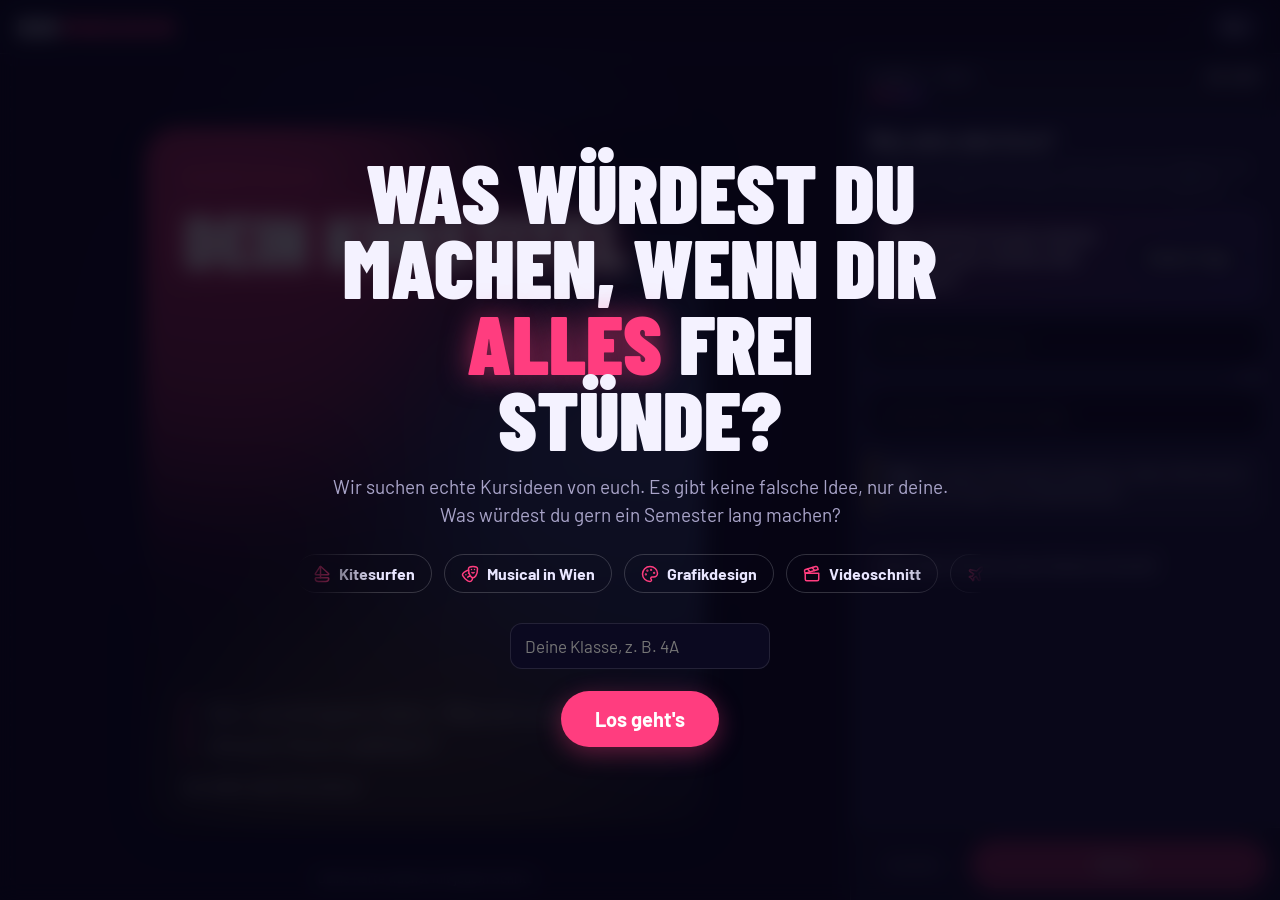
<file: index.html>
<!DOCTYPE html>
<html lang="de">
<head>
<meta charset="utf-8">
<meta name="viewport" content="width=device-width, initial-scale=1, viewport-fit=cover">
<meta name="theme-color" content="#0b0920">
<title>Dein Wunschkurs · BG/BRG Knittelfeld</title>
<link rel="stylesheet" href="css/karte.css?v=5">
<style>
  :root {
    --bg: #0b0920; --panel: #15122e; --panel2: #1e1a3f; --linie: rgba(255,255,255,.1);
    --text: #f4f2ff; --text2: #a9a4c9; --akz: #ff3d7f; --ok: #00d9c0;
    --r: 16px;
  }
  * { box-sizing: border-box; -webkit-tap-highlight-color: transparent; }
  html, body { margin: 0; height: 100%; background: var(--bg); color: var(--text); font-family: Barlow, system-ui, -apple-system, sans-serif; }
  body { overflow: hidden; overscroll-behavior: none; }
  button { font: inherit; color: inherit; }
  input, textarea { font: inherit; }

  .app { height: 100dvh; display: grid; grid-template-rows: auto 1fr; }
  .leiste { display: flex; align-items: center; justify-content: space-between; gap: 12px; padding: max(10px, env(safe-area-inset-top)) 18px 10px; border-bottom: 1px solid var(--linie); }
  .marke { font-family: "Barlow Condensed", sans-serif; font-weight: 800; font-size: 22px; letter-spacing: .02em; text-transform: uppercase; }
  .marke b { color: var(--akz); }
  .leiste .rechts { display: flex; gap: 10px; align-items: center; }
  .klassen-tag { font-size: 13px; font-weight: 700; letter-spacing: .1em; color: var(--text2); border: 1px solid var(--linie); padding: 5px 10px; border-radius: 99px; text-transform: uppercase; }
  .btn { border: 0; border-radius: 99px; padding: 11px 20px; font-weight: 700; cursor: pointer; background: var(--panel2); transition: transform .12s, background .2s; }
  .btn:active { transform: scale(.96); }
  .btn.haupt { background: var(--akz); color: #fff; box-shadow: 0 6px 24px rgba(255,61,127,.35); }
  .btn.klein { padding: 8px 14px; font-size: 14px; }

  .arbeit { display: grid; grid-template-columns: 1fr minmax(360px, 430px); min-height: 0; }
  .buehne { position: relative; display: grid; place-items: center; padding: 22px; min-height: 0; background:
    radial-gradient(ellipse at 50% 40%, rgba(124,92,255,.18), transparent 60%),
    radial-gradient(circle at 50% 50%, rgba(255,255,255,.05) 1px, transparent 1.5px) 0 0 / 22px 22px; }
  .karten-halter { width: min(100%, calc((100dvh - 120px) * .8)); max-width: 560px; position: relative; transition: transform .35s cubic-bezier(.2,.9,.3,1.3); }
  .karten-halter.drop-ziel { transform: scale(1.03); }
  .karten-halter.drop-ziel::after { content: ""; position: absolute; inset: -8px; border: 3px dashed var(--ok); border-radius: 28px; pointer-events: none; }
  .karten-halter .wk-chip { cursor: pointer; }
  .karten-halter .wk-chip:not(.leer):not(.tag)::after { content: "×"; margin-left: 1cqw; opacity: .6; font-weight: 700; }
  .karten-halter .wk-sticker { pointer-events: none; }
  .karten-halter .stk { pointer-events: auto; cursor: grab; touch-action: none; }
  .karten-halter .stk.aktiv { outline: 2px dashed rgba(255,255,255,.85); outline-offset: 4px; border-radius: 12px; animation: none; }
  .tipp-buehne { position: absolute; bottom: 14px; left: 0; right: 0; text-align: center; font-size: 13px; color: var(--text2); pointer-events: none; }

  .stk-werkzeug { position: absolute; display: none; gap: 6px; padding: 6px; background: rgba(21,18,46,.95); border: 1px solid var(--linie); border-radius: 99px; z-index: 20; transform: translate(-50%, 0); box-shadow: 0 10px 30px rgba(0,0,0,.4); }
  .stk-werkzeug.an { display: flex; }
  .stk-werkzeug button { width: 40px; height: 40px; border-radius: 50%; border: 0; background: var(--panel2); font-size: 18px; cursor: pointer; }

  .panel { background: var(--panel); border-left: 1px solid var(--linie); display: grid; grid-template-rows: auto 1fr auto; min-height: 0; }
  .fortschritt { padding: 14px 18px 12px; }
  .schritt-info { display: flex; justify-content: space-between; font-size: 13px; font-weight: 700; letter-spacing: .06em; text-transform: uppercase; color: var(--text2); margin-bottom: 8px; }
  .schritt-info #schrittName { color: var(--text); }
  .balken { height: 6px; border-radius: 99px; background: rgba(255,255,255,.08); overflow: hidden; }
  .balken i { display: block; height: 100%; width: 14%; border-radius: 99px; background: linear-gradient(90deg, var(--akz), #7c5cff); transition: width .4s cubic-bezier(.2,.9,.3,1); }
  .denk { margin: 14px 0; padding: 12px 14px; border-radius: 12px; background: rgba(255,255,255,.05); border-left: 3px solid #ffd23f; font-size: 14.5px; line-height: 1.45; color: #dcd8f5; }
  .denk ul { margin: 6px 0 0; padding-left: 18px; }
  .denk li { margin: 3px 0; }
  .tags { display: grid; gap: 10px; }
  .tagfeld { display: flex; align-items: center; background: var(--bg); border: 1.5px solid var(--linie); border-radius: 14px; padding: 0 14px; }
  .tagfeld:focus-within { border-color: var(--akz); }
  .tagfeld span { font-family: "Barlow Condensed", sans-serif; font-weight: 800; font-size: 28px; color: var(--akz); margin-right: 4px; }
  .tagfeld input { flex: 1; background: none; border: 0; outline: none; color: var(--text); font-size: 20px; font-weight: 700; padding: 13px 0; min-width: 0; }
  .fuss .btn.unklar { opacity: .55; }
  .fuss .btn:disabled { opacity: .35; cursor: not-allowed; box-shadow: none; }
  #zurueckBtn { flex: 0 0 auto; padding-left: 22px; padding-right: 22px; }
  .reiter { display: flex; gap: 4px; padding: 10px 10px 0; overflow-x: auto; scrollbar-width: none; }
  .reiter::-webkit-scrollbar { display: none; }
  .reiter button { flex: 1 0 auto; border: 0; background: transparent; padding: 10px 10px 12px; border-radius: 12px 12px 0 0; font-weight: 700; font-size: 14px; color: var(--text2); cursor: pointer; display: grid; justify-items: center; gap: 3px; }
  .reiter button i { font-style: normal; display: grid; place-items: center; }
  .reiter button .ic { width: 22px; height: 22px; }
  .ic { width: 1.1em; height: 1.1em; vertical-align: -0.18em; }
  .stk-werkzeug button { display: grid; place-items: center; }
  .stk-werkzeug button .ic { width: 20px; height: 20px; }
  .hebel .ic { width: 20px; height: 20px; }
  .gross-ic .ic { width: 40px; height: 40px; color: #fff; }
  .erfolg-ic .ic { width: 84px; height: 84px; color: #ffd23f; stroke-width: 1.6; }
  .baustein .ic { width: 18px; height: 18px; color: #c9c3ff; }
  .reiter button.an { color: var(--text); background: var(--panel2); }
  .seiten { background: var(--panel2); overflow-y: auto; padding: 18px; -webkit-overflow-scrolling: touch; }
  .seite { display: none; }
  .seite.an { display: block; animation: rein .25s ease; }
  @keyframes rein { from { opacity: 0; transform: translateY(6px); } }
  .seite h3 { margin: 0 0 4px; font-size: 20px; }
  .seite p.hilfe { margin: 0 0 14px; color: var(--text2); font-size: 14px; line-height: 1.4; }
  .gruppe-titel { margin: 18px 0 8px; font-size: 12px; font-weight: 700; letter-spacing: .12em; text-transform: uppercase; color: var(--text2); }
  .feld { width: 100%; background: var(--bg); border: 1.5px solid var(--linie); color: var(--text); border-radius: 12px; padding: 12px 14px; font-size: 17px; outline: none; }
  .feld:focus { border-color: var(--akz); }
  textarea.feld { min-height: 110px; resize: vertical; line-height: 1.4; }
  .zaehler { text-align: right; font-size: 12px; color: var(--text2); margin-top: 4px; }

  .fuss { padding: 12px 14px max(12px, env(safe-area-inset-bottom)); display: flex; gap: 10px; border-top: 1px solid var(--linie); }
  .fuss .btn { flex: 1; padding: 14px; font-size: 17px; }

  /* Spielautomat */
  .automat { background: linear-gradient(180deg, #2a1f5c, #1a1440); border-radius: 18px; padding: 14px; border: 1px solid rgba(255,255,255,.12); box-shadow: inset 0 2px 0 rgba(255,255,255,.08); }
  .walzen { display: grid; grid-template-columns: repeat(3, minmax(0, 1fr)); gap: 8px; }
  .walze { height: 56px; overflow: hidden; border-radius: 10px; background: #0b0920; position: relative; box-shadow: inset 0 8px 10px -6px rgba(0,0,0,.8), inset 0 -8px 10px -6px rgba(0,0,0,.8); }
  .walze ul { list-style: none; margin: 0; padding: 0; will-change: transform; }
  .walze li { height: 56px; display: grid; place-items: center; text-align: center; font-weight: 700; font-size: 15px; line-height: 1.1; padding: 0 4px; }
  .walze-label { text-align: center; font-size: 11px; letter-spacing: .12em; text-transform: uppercase; color: var(--text2); margin-top: 6px; }
  .automat-knoepfe { display: flex; gap: 8px; margin-top: 12px; }
  .automat-knoepfe .btn { flex: 1; }
  .hebel { background: linear-gradient(180deg, #ffd23f, #ff7a1a) !important; color: #1a1033 !important; }
  .funke { margin-top: 14px; padding: 12px 14px; border-radius: 12px; background: rgba(255,255,255,.05); font-size: 14px; color: var(--text2); line-height: 1.4; }
  .funke b { color: var(--text); }
  .frage-box { display: flex; align-items: center; gap: 10px; padding: 14px 16px; margin-bottom: 14px; border-radius: 14px; background: linear-gradient(135deg, rgba(255,61,127,.16), rgba(124,92,255,.16)); border: 1px solid rgba(255,255,255,.12); }
  .frage { flex: 1; font-size: 17px; font-weight: 700; line-height: 1.3; }
  .anstoss { margin-top: 22px; border-top: 1px solid var(--linie); padding-top: 14px; }
  .anstoss summary { cursor: pointer; font-weight: 700; color: var(--text2); list-style: none; }
  .anstoss summary::before { content: "+ "; color: var(--akz); }
  .anstoss[open] summary::before { content: "− "; }
  #untertitel { margin-top: 8px; }
  .ideen { display: flex; flex-wrap: wrap; gap: 8px; }
  .idee { display: inline-flex; align-items: center; gap: 7px; padding: 9px 13px; border-radius: 12px; background: rgba(255,255,255,.06); border: 1px solid var(--linie); font-size: 14px; font-weight: 600; line-height: 1.25; animation: rein .35s ease both; }
  .idee .ic { width: 17px; height: 17px; color: #ffd23f; flex: none; }
  .laufband { overflow: hidden; margin: 0 -24px 30px; -webkit-mask: linear-gradient(90deg, transparent, #000 12%, #000 88%, transparent); mask: linear-gradient(90deg, transparent, #000 12%, #000 88%, transparent); }
  .laufband-innen { display: flex; gap: 12px; width: max-content; animation: band 60s linear infinite; }
  .laufband-innen span { white-space: nowrap; padding: 9px 16px; border-radius: 99px; border: 1px solid rgba(255,255,255,.18); font-weight: 700; font-size: 16px; color: #e9e6ff; display: inline-flex; gap: 8px; align-items: center; }
  .laufband-innen span .ic { color: var(--akz); width: 18px; height: 18px; }
  @keyframes band { to { transform: translateX(-50%); } }

  /* Auswahl-Kacheln */
  .kacheln { display: grid; grid-template-columns: repeat(auto-fill, minmax(92px, 1fr)); gap: 8px; }
  .kachel { border: 2px solid transparent; background: var(--bg); border-radius: 12px; padding: 0; cursor: pointer; overflow: hidden; display: grid; }
  .kachel.an { border-color: var(--akz); }
  .kachel .vorschau { height: 74px; pointer-events: none; }
  .kachel .vorschau .wk-karte { aspect-ratio: auto; height: 100%; border-radius: 0; box-shadow: none; }
  .kachel span { font-size: 13px; font-weight: 600; padding: 6px 4px 7px; }
  .farben { display: flex; flex-wrap: wrap; gap: 10px; }
  .farbe { width: 42px; height: 42px; border-radius: 50%; border: 3px solid transparent; cursor: pointer; box-shadow: inset 0 0 0 2px rgba(0,0,0,.2); }
  .farbe.an { border-color: #fff; transform: scale(1.08); }
  .farbe.eigene { position: relative; display: grid; place-items: center; background: conic-gradient(#ff3d7f, #ffd23f, #b6ff3d, #00d9c0, #2ea8ff, #7c5cff, #ff3d7f); overflow: hidden; }
  .farbe.eigene .ic { width: 20px; height: 20px; color: #fff; filter: drop-shadow(0 1px 2px rgba(0,0,0,.6)); }
  .mixer { display: none; margin-top: 14px; padding: 14px; border-radius: 14px; background: var(--bg); border: 1px solid var(--linie); gap: 12px; }
  .mixer.an { display: grid; }
  .mixer label { display: grid; gap: 6px; font-size: 13px; font-weight: 700; color: var(--text2); text-transform: uppercase; letter-spacing: .08em; }
  .mixer input[type=range] { -webkit-appearance: none; appearance: none; width: 100%; height: 22px; border-radius: 99px; outline: none; }
  #mxH { background: linear-gradient(90deg, hsl(0 90% 55%), hsl(60 90% 55%), hsl(120 90% 55%), hsl(180 90% 55%), hsl(240 90% 55%), hsl(300 90% 55%), hsl(360 90% 55%)); }
  .mixer input[type=range]::-webkit-slider-thumb { -webkit-appearance: none; width: 30px; height: 30px; border-radius: 50%; background: #fff; border: 3px solid #0b0920; box-shadow: 0 2px 8px rgba(0,0,0,.5); }
  .mixer input[type=range]::-moz-range-thumb { width: 26px; height: 26px; border-radius: 50%; background: #fff; border: 3px solid #0b0920; }
  .farbe.eigene input { position: absolute; inset: 0; opacity: 0; width: 100%; height: 100%; cursor: pointer; border: 0; padding: 0; }
  .pillen { display: flex; flex-wrap: wrap; gap: 8px; }
  .pille { border: 1.5px solid var(--linie); background: var(--bg); border-radius: 99px; padding: 9px 14px; font-weight: 600; font-size: 14px; cursor: pointer; }
  .pille.an { border-color: var(--akz); background: rgba(255,61,127,.15); }

  /* Bausteine & Sticker zum Ziehen */
  .ziehbar { touch-action: none; cursor: grab; }
  .baustein { display: inline-flex; align-items: center; gap: 6px; margin: 0 6px 8px 0; padding: 9px 14px 9px 11px; border-radius: 99px; background: var(--bg); border: 1.5px solid var(--linie); font-weight: 600; font-size: 15px; }
  .baustein.drauf { opacity: .35; }
  .sticker-raster { display: grid; grid-template-columns: repeat(auto-fill, minmax(52px, 1fr)); gap: 6px; }
  .sticker-raster .ziehbar { font-size: 32px; height: 60px; display: grid; place-items: center; background: var(--bg); border-radius: 12px; }
  .sticker-raster .sticker-text { grid-column: span 2; font-size: 36px; overflow: hidden; }
  .geist { position: fixed; z-index: 1000; pointer-events: none; transform: translate(-50%, -50%) scale(1.15); filter: drop-shadow(0 10px 20px rgba(0,0,0,.5)); }
  .eigen-zeile { display: flex; gap: 8px; margin-top: 4px; }
  .eigen-zeile .feld { font-size: 15px; padding: 10px 12px; }

  .upload { display: grid; place-items: center; gap: 6px; border: 2px dashed var(--linie); border-radius: 16px; padding: 22px; text-align: center; cursor: pointer; color: var(--text2); }
  .upload b { color: var(--text); font-size: 16px; }
  .hinweis { margin-top: 10px; font-size: 13px; color: #ffd23f; line-height: 1.4; }

  /* Overlays */
  .overlay { position: fixed; inset: 0; z-index: 500; display: none; place-items: center; background: rgba(6,4,18,.82); backdrop-filter: blur(10px); -webkit-backdrop-filter: blur(10px); padding: 24px; }
  .overlay.an { display: grid; }
  .intro { text-align: center; max-width: 640px; }
  .intro .gross { font-family: "Barlow Condensed", sans-serif; font-weight: 900; text-transform: uppercase; font-size: clamp(42px, 8vw, 84px); line-height: .9; margin: 0 0 18px; }
  .intro .gross span { color: var(--akz); text-shadow: 0 0 30px rgba(255,61,127,.6); }
  .intro p { font-size: 19px; color: var(--text2); line-height: 1.45; margin: 0 0 26px; }
  .intro .btn { font-size: 20px; padding: 16px 34px; }
  .intro .klasse-wahl { margin: 0 auto 22px; max-width: 260px; }

  .fertig-box .wk-karte { text-align: left; }
  .fertig-box { width: min(92vw, 460px); display: grid; gap: 18px; justify-items: center; text-align: center; }
  .fertig-box .karten-flip { width: min(80vw, 380px, calc((100dvh - 230px) * .8)); perspective: 1400px; }
  .fertig-box .karten-flip .innen { animation: flip 1s cubic-bezier(.2,.8,.2,1) both; transform-style: preserve-3d; }
  @keyframes flip { from { transform: rotateY(-180deg) scale(.6); opacity: 0; } to { transform: none; opacity: 1; } }
  .fertig-box h2 { margin: 0; font-size: 28px; }
  .fertig-box .knoepfe { display: flex; gap: 10px; flex-wrap: wrap; justify-content: center; }
  .fertig-box .btn { font-size: 17px; padding: 14px 24px; }
  .weg { animation: wegflug 1s cubic-bezier(.6,-0.3,.7,.3) forwards !important; }
  @keyframes wegflug { to { transform: translateY(-120vh) rotate(-14deg) scale(.6); opacity: .2; } }
  .meldung { color: #ff9aa9; font-size: 15px; }
  .konfetti { position: fixed; inset: 0; pointer-events: none; z-index: 600; }

  /* Hochformat (iPad aufrecht, Handy) */
  @media (max-aspect-ratio: 1/1) {
    .arbeit { grid-template-columns: 1fr; grid-template-rows: minmax(0, 46dvh) 1fr; }
    .buehne { padding: 14px; }
    .karten-halter { width: min(100%, calc(46dvh * .8 - 22px)); }
    .panel { border-left: 0; border-top: 1px solid var(--linie); }
    .tipp-buehne { display: none; }
  }
</style>
</head>
<body>
<div class="app">
  <header class="leiste">
    <div class="marke">Dein <b>Wunschkurs</b></div>
    <div class="rechts">
      <span class="klassen-tag" id="klassenTag"></span>
      <button class="btn klein" id="neuBtn" title="Von vorne beginnen">Neu</button>
    </div>
  </header>

  <main class="arbeit">
    <section class="buehne" id="buehne">
      <div class="karten-halter" id="halter"></div>
      <div class="stk-werkzeug" id="stkWerkzeug">
        <button data-a="klein" aria-label="Kleiner" data-ic="minus"></button>
        <button data-a="gross" aria-label="Größer" data-ic="plus"></button>
        <button data-a="drehen" aria-label="Drehen" data-ic="rotate-cw"></button>
        <button data-a="weg" aria-label="Löschen" data-ic="trash-2"></button>
      </div>
      <div class="tipp-buehne">Deine Karte wächst mit jedem Schritt</div>
    </section>

    <aside class="panel">
      <div class="fortschritt">
        <div class="schritt-info"><span id="schrittNr">Schritt 1 von 7</span><span id="schrittName"></span></div>
        <div class="balken"><i id="balken"></i></div>
      </div>
      <div class="seiten">
        <section class="seite an" data-s="1" data-name="Die Idee">
          <h3>Was wäre dein Kurs?</h3>
          <p class="hilfe">Es gibt keine falsche Idee. Wir suchen echte Vorschläge für die Oberstufe. Vielleicht wird deiner einmal wirklich angeboten.</p>
          <div class="frage-box">
            <div class="frage" id="funke"></div>
            <button class="btn klein" id="andereFrage">Andere Frage</button>
          </div>
          <input class="feld" id="titel" maxlength="60" placeholder="Wie heißt dein Kurs?" autocomplete="off">
          <div class="zaehler"><span id="titelZ">0</span>/60</div>
          <input class="feld" id="untertitel" maxlength="70" placeholder="Untertitel, wenn du magst" autocomplete="off">
          <div class="denk">
            <b>Tipp:</b> Ein guter Titel macht neugierig. Lieber „Wie kommt der Ton ins Video?“ als „Medienkunde“.
          </div>
          <details class="anstoss">
            <summary>Kein Plan? Hol dir einen kleinen Anstoß</summary>
            <p class="hilfe" style="margin-top:10px">Der Automat würfelt zufällige Kombinationen. Nimm sie als Funken, nicht als Vorlage.</p>
            <div class="automat">
              <div class="walzen">
                <div><div class="walze" id="w0"><ul></ul></div><div class="walze-label">Thema</div></div>
                <div><div class="walze" id="w1"><ul></ul></div><div class="walze-label">Tun</div></div>
                <div><div class="walze" id="w2"><ul></ul></div><div class="walze-label">Wo</div></div>
              </div>
              <div class="automat-knoepfe">
                <button class="btn hebel" id="drehen"><span data-ic="dices"></span> Drehen</button>
              </div>
            </div>
            <div class="gruppe-titel">Wie weit darf man gehen? Ein Beispiel</div>
            <div class="ideen" id="ideen"></div>
            <button class="btn klein" id="mehrIdeen" style="margin-top:10px">Noch ein Beispiel</button>
          </details>
        </section>

        <section class="seite" data-s="2" data-name="Was man macht">
          <h3>Was macht man in deinem Kurs?</h3>
          <p class="hilfe">Beschreib es so, wie du es einer Freundin oder einem Freund erklären würdest.</p>
          <div class="denk">
            <b>Denk an:</b>
            <ul>
              <li>Was passiert in der allerersten Stunde?</li>
              <li>Was kann man am Ende, was man vorher nicht konnte?</li>
              <li>Was wäre der spannendste Moment im ganzen Semester?</li>
            </ul>
          </div>
          <textarea class="feld" id="inhalt" maxlength="240" placeholder="In meinem Kurs …"></textarea>
          <div class="zaehler"><span id="inhaltZ">0</span>/240 · mindestens ein, zwei Sätze</div>
        </section>

        <section class="seite" data-s="3" data-name="Das Highlight">
          <h3>Wohin bringt dich dein Kurs?</h3>
          <p class="hilfe">Ein Kurs muss nicht im Klassenzimmer bleiben. Er kann an den See führen, auf einen Berg, nach Wien oder Brüssel, in eine Firma, ein Labor, auf eine Bühne.</p>
          <div class="denk"><b>Stell dir vor:</b> Das Semester ist vorbei. Von welchem einen Moment erzählen alle noch Wochen später?</div>
          <input class="feld" id="highlight" maxlength="80" placeholder="Das Highlight meines Kurses ist …" autocomplete="off">
          <div class="zaehler"><span id="highlightZ">0</span>/80</div>
        </section>

        <section class="seite" data-s="4" data-name="Mach ihn bekannt">
          <h3>Wie machst du deinen Kurs bekannt?</h3>
          <p class="hilfe">Du willst, dass sich möglichst viele für deinen Kurs anmelden. Mit welchen Hashtags würdest du ihn posten, damit deine Freundinnen und Freunde sofort wissen, worum es geht?</p>
          <div class="denk"><b>Gute Hashtags</b> sind kurz, treffen den Kern und machen neugierig. Eigene Wortschöpfungen sind erlaubt.</div>
          <div class="tags">
            <label class="tagfeld"><span>#</span><input id="tag0" maxlength="24" autocomplete="off" autocapitalize="off" placeholder="erster"></label>
            <label class="tagfeld"><span>#</span><input id="tag1" maxlength="24" autocomplete="off" autocapitalize="off" placeholder="zweiter"></label>
            <label class="tagfeld"><span>#</span><input id="tag2" maxlength="24" autocomplete="off" autocapitalize="off" placeholder="dritter"></label>
          </div>
        </section>

        <section class="seite" data-s="5" data-name="Der wichtigste Satz">
          <h3>Der wichtigste Satz</h3>
          <p class="hilfe">Warum sollte jemand genau diesen Kurs wählen? Diesen Satz haben auch eure Lehrerinnen und Lehrer für ihre Kursideen geschrieben.</p>
          <div class="denk"><b>So kann er anfangen:</b> „Hier lernst du …“, „Stell dir vor, …“, „Wer schon immer …“</div>
          <textarea class="feld" id="satz" maxlength="160" placeholder="Ein Satz, der neugierig macht"></textarea>
          <div class="zaehler"><span id="satzZ">0</span>/160</div>
        </section>

        <section class="seite" data-s="6" data-name="Der Look">
          <h3>Gib deinem Kurs einen Look</h3>
          <p class="hilfe">Stil, bewegter Hintergrund und Farbe. Probier ruhig alles durch.</p>
          <div class="gruppe-titel">Stil</div>
          <div class="kacheln" id="themes"></div>
          <div class="gruppe-titel">Hintergrund</div>
          <div class="kacheln" id="hintergruende"></div>
          <div class="gruppe-titel">Farbe · ganz rechts mischst du deine eigene</div>
          <div class="farben" id="farben"></div>
          <div class="mixer" id="mixer">
            <label>Farbton<input type="range" id="mxH" min="0" max="360" value="200"></label>
            <label>Kräftig<input type="range" id="mxS" min="20" max="100" value="85"></label>
            <label>Hell<input type="range" id="mxL" min="20" max="80" value="55"></label>
          </div>
        </section>

        <section class="seite" data-s="7" data-name="Sticker">
          <h3>Der letzte Schliff</h3>
          <p class="hilfe">Bis zu drei Sticker, wenn du magst. Auf die Karte ziehen, dort antippen zum Verschieben, Vergrößern, Drehen oder Löschen.</p>
          <div class="sticker-raster" id="stickerListe"></div>
        </section>
      </div>
      <div class="fuss">
        <button class="btn" id="zurueckBtn">Zurück</button>
        <button class="btn haupt" id="weiterBtn">Weiter</button>
      </div>
    </aside>
  </main>
</div>

<div class="overlay an" id="intro">
  <div class="intro">
    <h1 class="gross">Was würdest du machen, wenn dir <span>alles</span> frei stünde?</h1>
    <p>Wir suchen echte Kursideen von euch. Es gibt keine falsche Idee, nur deine. Was würdest du gern ein Semester lang machen?</p>
    <div class="laufband" aria-hidden="true"><div class="laufband-innen" id="laufband"></div></div>
    <input class="feld klasse-wahl" id="klasseInput" maxlength="10" placeholder="Deine Klasse, z. B. 4A" style="display:none">
    <button class="btn haupt" id="losBtn">Los geht's</button>
  </div>
</div>

<div class="overlay" id="fertig">
  <div class="fertig-box" id="fertigBox"></div>
</div>

<canvas class="konfetti" id="konfetti"></canvas>

<script src="js/config.js?v=5"></script>
<script src="js/api.js?v=5"></script>
<script src="js/icons.js?v=5"></script>
<script src="js/karte.js?v=5"></script>
<script>
(function () {
  const K = window.WK_KARTE, API = window.WK_API;
  const $ = s => document.querySelector(s);
  const SPEICHER = "wk_entwurf_v1";

  // ---------- Klasse aus dem QR-Code (?k=4a) ----------
  const params = new URLSearchParams(location.search);
  let klasse = (params.get("k") || "").trim().slice(0, 10).toUpperCase();
  // iPad-Name aus der Intune-Verknüpfung (?ipad=…): merken und aus der Adresse entfernen
  const ipadParam = (params.get("ipad") || "").trim().slice(0, 80);
  if (ipadParam && !/^\{\{/.test(ipadParam)) { try { localStorage.setItem("wk_ipad", ipadParam); } catch (e) {} }
  if (params.has("ipad")) { params.delete("ipad"); history.replaceState(null, "", location.pathname + (params.toString() ? "?" + params : "")); }
  let ipad = ""; try { ipad = localStorage.getItem("wk_ipad") || ""; } catch (e) {}
  if (!klasse && !ipadParam) { try { klasse = localStorage.getItem("wk_klasse") || ""; } catch (e) {} }
  if (!klasse) $("#klasseInput").style.display = "block";

  // ---------- Zustand ----------
  const leer = () => ({ titel: "", untertitel: "", inhalt: "", highlight: "", hashtags: [], satz: "", theme: "neon", bg: "aurora", farbe: K.FARBEN[0], welt: null, bausteine: [], sticker: [], bild: null, video: "" });
  let d = leer();
  try { const s = JSON.parse(localStorage.getItem(SPEICHER) || "null"); if (s) d = Object.assign(leer(), s); } catch (e) {}
  d.bild = null; d.video = ""; d.welt = null;
  let stkAktiv = -1;

  function speichern() {
    try { localStorage.setItem(SPEICHER, JSON.stringify(d)); } catch (e) {
      // Speicher voll (großes Bild): ohne Bild sichern
      try { localStorage.setItem(SPEICHER, JSON.stringify(Object.assign({}, d, { bild: null }))); } catch (e2) {}
    }
  }

  // ---------- Karte zeichnen ----------
  const halter = $("#halter");
  function zeichnen() {
    halter.innerHTML = "";
    const karte = K.render(Object.assign({}, d, { klasse }), { platzhalter: true });
    halter.appendChild(karte);
    karte.querySelectorAll(".wk-chip:not(.leer):not(.tag)").forEach(c => c.addEventListener("click", () => {
      d.bausteine.splice(+c.dataset.i, 1); aenderung();
    }));
    karte.querySelectorAll(".stk").forEach(s => stickerBedienung(s, +s.dataset.i));
    if (stkAktiv >= 0) { const s = karte.querySelector(`.stk[data-i="${stkAktiv}"]`); if (s) s.classList.add("aktiv"); }
    werkzeugPosition();
    bausteinStatus();
  }
  function aenderung() { speichern(); zeichnen(); if (typeof knoepfe === "function") knoepfe(); }

  // ---------- Reiter ----------
  // ---------- Schritte ----------
  const SCHRITTE = 7; let schritt = 1;
  function schrittOk(n) {
    if (n === 1) return d.titel.trim().length >= 3;
    if (n === 2) return (d.inhalt || "").trim().length >= 25;
    if (n === 3) return (d.highlight || "").trim().length >= 5;
    if (n === 4) return (d.hashtags || []).filter(t => t && t.length >= 2).length >= 1;
    if (n === 5) return (d.satz || "").trim().length >= 10;
    return true;
  }
  const HINWEIS = { 1: "Gib deinem Kurs zuerst einen Titel.", 2: "Schreib noch ein bisschen mehr dazu, was man macht.", 3: "Beschreib noch kurz dein Highlight.", 4: "Mindestens ein Hashtag, bitte.", 5: "Schreib noch deinen wichtigsten Satz." };
  function zeigeSchritt(n) {
    schritt = Math.max(1, Math.min(SCHRITTE, n));
    document.querySelectorAll(".seite").forEach(x => x.classList.toggle("an", +x.dataset.s === schritt));
    const sec = document.querySelector(`.seite[data-s="${schritt}"]`);
    $("#schrittNr").textContent = `Schritt ${schritt} von ${SCHRITTE}`;
    $("#schrittName").textContent = sec.dataset.name;
    $("#balken").style.width = (schritt / SCHRITTE * 100) + "%";
    document.querySelector(".seiten").scrollTop = 0;
    knoepfe();
  }
  function knoepfe() {
    $("#zurueckBtn").disabled = schritt === 1;
    $("#weiterBtn").textContent = schritt === SCHRITTE ? "Fertig" : "Weiter";
    $("#weiterBtn").classList.toggle("unklar", !schrittOk(schritt));
  }
  $("#zurueckBtn").addEventListener("click", () => zeigeSchritt(schritt - 1));
  $("#weiterBtn").addEventListener("click", () => {
    if (!schrittOk(schritt)) return kurzMeldung(HINWEIS[schritt]);
    if (K.kartePruefen(d)) return kurzMeldung("Da steht etwas, das so nicht passt. Formulier es bitte um.");
    if (schritt < SCHRITTE) zeigeSchritt(schritt + 1); else fertigZeigen();
  });

  // ---------- Idee ----------
  const titel = $("#titel"), unter = $("#untertitel");
  titel.value = d.titel; unter.value = d.untertitel; $("#titelZ").textContent = d.titel.length;
  titel.addEventListener("input", () => { d.titel = titel.value; $("#titelZ").textContent = titel.value.length; aenderung(); });
  unter.addEventListener("input", () => { d.untertitel = unter.value; aenderung(); });

  const WALZEN = [
    ["Drohnen", "Games", "Japan", "Mode", "das Gehirn", "das Weltall", "Fußball", "Krimis", "Musikvideos", "eigenes Geld", "das Klima", "Tiere", "Roboter", "Street Art", "Erste Hilfe", "Social Media", "Mythen", "Autos", "Pflanzen", "Escape Rooms", "Streetfood", "Tanz", "Fake News", "Vulkane", "Sneaker", "Schach", "Comics", "Pferde", "Mountainbikes", "Formel 1", "Fotografie", "Kosmetik", "Hip-Hop", "Musicals", "Survival", "E-Sport", "Medizin", "Architektur", "Psychologie", "ein Start-up", "Kletterwände", "Raketen", "Schmuck", "Hunde"],
    ["bauen", "programmieren", "kochen", "filmen", "erforschen", "gestalten", "trainieren", "verstehen", "erfinden", "retten", "designen", "testen", "organisieren", "schreiben", "verkaufen", "zeichnen", "aufnehmen", "auseinandernehmen", "erklären", "fotografieren", "präsentieren", "trainieren lassen", "verbessern"],
    ["im Wald", "im Labor", "auf der Bühne", "in der Stadt", "online", "in der Werkstatt", "am Wasser", "in Wien", "bei einer Firma", "in der Küche", "auf dem Berg", "im Studio", "in der Nacht", "auf Reisen", "im Garten", "an der Uni", "im Museum", "in Brüssel", "in London", "am Meer", "am Gletscher", "im Musical", "in der Sternwarte", "in einem Tonstudio"],
  ];
  const ZEILE = 56; let wahl = [0, 0, 0], dreht = false;
  WALZEN.forEach((liste, i) => {
    const ul = document.querySelector(`#w${i} ul`);
    ul.innerHTML = Array.from({ length: 4 }, () => liste.map(w => `<li>${K.esc(w)}</li>`).join("")).join("");
    wahl[i] = Math.floor(Math.random() * liste.length);
    ul.style.transform = `translateY(${-wahl[i] * ZEILE}px)`;
  });
  function drehen() {
    if (dreht) return; dreht = true;
    let fertig = 0;
    WALZEN.forEach((liste, i) => {
      const ul = document.querySelector(`#w${i} ul`);
      const ziel = Math.floor(Math.random() * liste.length);
      const weg = liste.length * 2 + ziel;
      ul.style.transition = `transform ${1.1 + i * 0.35}s cubic-bezier(.15,.85,.25,1.04)`;
      ul.style.transform = `translateY(${-weg * ZEILE}px)`;
      setTimeout(() => {
        ul.style.transition = "none"; ul.style.transform = `translateY(${-ziel * ZEILE}px)`;
        wahl[i] = ziel; if (++fertig === 3) dreht = false;
      }, (1.1 + i * 0.35) * 1000 + 30);
    });
  }
  $("#drehen").addEventListener("click", drehen);
  const IDEEN = [
    ["sailboat", "Kitesurfen lernen (gibt es an einer Schule in Graz)"], ["drama", "Ins Musical nach Wien, mit Blick hinter die Bühne"],
    ["plane", "Eine Woche Sprachreise nach London oder Malta"], ["camera", "Fotografie mit echter Profi-Kamera"],
    ["palette", "Grafikdesign: Logos, Plakate, eigene Marke"], ["clapperboard", "Videoschnitt wie bei YouTube-Profis"],
    ["rocket", "Raketen bauen und auf der Wiese starten"], ["telescope", "Eine Nacht in der Sternwarte"],
    ["mountain", "Gletscherforschung am Dachstein"], ["globe", "Brüssel: die EU live erleben"],
    ["mic-vocal", "Einen eigenen Song im Tonstudio aufnehmen"], ["gamepad-2", "Ein eigenes Videospiel entwickeln"],
    ["flask-conical", "Ein Tag im Uni-Labor in Leoben"], ["cpu", "3D-Druck: vom Entwurf zum fertigen Teil"],
    ["trees", "Survival-Tage im Wald"], ["leaf", "Bienen halten im Schulgarten"],
    ["dumbbell", "Ausbildung zur Fitness-Trainerin oder zum Trainer"], ["heart", "Erste Hilfe und Rettungsschwimmen"],
    ["piggy-bank", "Eigenes Geld: Steuern, Konto, Investieren"], ["brain", "Psychologie: Warum wir tun, was wir tun"],
    ["puzzle", "Einen Escape Room für die ganze Schule bauen"], ["headphones", "Ein Podcast-Studio aufbauen"],
    ["chef-hat", "Kochen wie in Japan, Mexiko oder Indien"], ["bike", "Mountainbike-Technik und Touren"],
    ["users", "UNO-Planspiel: Diplomatin oder Diplomat für drei Tage"], ["shirt", "Mode designen und selbst nähen"],
  ];
  const IDEEN_GEMISCHT = null; let ideeI = Math.floor(Math.random() * 26);
  function ideenMischen() {
    const pool = [IDEEN[ideeI++ % IDEEN.length]];
    $("#ideen").innerHTML = pool.map(([ic, t]) => `<span class="idee">${WK_ICON(ic)}${K.esc(t)}</span>`).join("");
  }
  $("#mehrIdeen").addEventListener("click", ideenMischen);
  (function laufband() {
    const teile = ["Kitesurfen", "Musical in Wien", "Grafikdesign", "Videoschnitt", "London", "Fotografie", "Raketen bauen", "Sternwarte", "Tonstudio", "Gletscher", "3D-Druck", "Escape Room", "Survival", "Brüssel", "Psychologie", "Game Design"];
    const ics = ["sailboat", "drama", "palette", "clapperboard", "plane", "camera", "rocket", "telescope", "mic-vocal", "mountain", "cpu", "puzzle", "trees", "globe", "brain", "gamepad-2"];
    const html = teile.map((t, i) => `<span>${WK_ICON(ics[i])}${t}</span>`).join("");
    $("#laufband").innerHTML = html + html;
  })();

  const FUNKEN = [
    "Was machst du gern, wenn dir niemand etwas vorschreibt?",
    "Was würdest du gern können, das man in der Schule nie lernt?",
    "Bei welchem Thema vergisst du die Zeit?",
    "Was würdest du gern einmal mit eigenen Händen machen?",
    "Welche Frage über die Welt lässt dich nicht los?",
    "Was könntest du anderen beibringen?",
    "Was machst du in deiner Freizeit, ohne auf die Uhr zu schauen?",
    "Was wolltest du immer schon können?",
    "Worüber könntest du stundenlang reden?",
    "Was fehlt dir in der Schule total?",
    "Welchen Beruf findest du spannend, ohne genau zu wissen, was man da macht?",
    "Wohin würdest du mit deiner Klasse am liebsten fahren?",
    "Was würdest du gern einmal selbst bauen, kochen oder erfinden?",
  ];
  let fI = Math.floor(Math.random() * FUNKEN.length);
  function funke() { $("#funke").textContent = FUNKEN[fI]; fI = (fI + 1) % FUNKEN.length; }
  funke(); $("#andereFrage").addEventListener("click", funke);

  // ---------- Look ----------
  function kachelVorschau(extra) {
    const k = K.render(Object.assign({}, d, { titel: "", untertitel: "", satz: "", bausteine: [], sticker: [], video: "" }, extra), {});
    k.querySelector(".wk-inhalt").innerHTML = `<div class="wk-titel" style="font-size:22cqw;margin:auto">Aa</div>`;
    return k;
  }
  function lookZeichnen() {
    const th = $("#themes"); th.innerHTML = "";
    K.THEMES.forEach(t => {
      const b = document.createElement("button"); b.className = "kachel" + (d.theme === t.id ? " an" : "");
      const v = document.createElement("div"); v.className = "vorschau"; v.appendChild(kachelVorschau({ theme: t.id }));
      b.appendChild(v); b.insertAdjacentHTML("beforeend", `<span>${t.name}</span>`);
      b.onclick = () => { d.theme = t.id; aenderung(); lookZeichnen(); };
      th.appendChild(b);
    });
    const hg = $("#hintergruende"); hg.innerHTML = "";
    K.HINTERGRUENDE.forEach(h => {
      const b = document.createElement("button"); b.className = "kachel" + (d.bg === h.id ? " an" : "");
      const v = document.createElement("div"); v.className = "vorschau"; v.appendChild(kachelVorschau({ bg: h.id, bild: null }));
      b.appendChild(v); b.insertAdjacentHTML("beforeend", `<span>${h.name}</span>`);
      b.onclick = () => { d.bg = h.id; aenderung(); lookZeichnen(); };
      hg.appendChild(b);
    });
    const eigen = !K.FARBEN.includes(d.farbe);
    $("#farben").innerHTML = K.FARBEN.map(f => `<button class="farbe${d.farbe === f ? " an" : ""}" data-f="${f}" style="background:${f}" aria-label="Farbe"></button>`).join("")
      + `<button class="farbe eigene${eigen ? " an" : ""}" id="eigeneFarbe" style="${eigen ? "background:" + d.farbe : ""}" title="Eigene Farbe">${eigen ? "" : WK_ICON("plus")}</button>`;
    $("#eigeneFarbe").onclick = e => { e.stopPropagation(); $("#mixer").classList.toggle("an"); mixerAnwenden(); };
  }
  $("#farben").addEventListener("click", e => { const b = e.target.closest(".farbe:not(.eigene)"); if (!b) return; $("#mixer").classList.remove("an"); d.farbe = b.dataset.f; aenderung(); lookZeichnen(); });

  function hslHex(h, s2, l) {
    s2 /= 100; l /= 100; const k = n => (n + h / 30) % 12, a = s2 * Math.min(l, 1 - l);
    const f = n => Math.round(255 * (l - a * Math.max(-1, Math.min(k(n) - 3, Math.min(9 - k(n), 1))))).toString(16).padStart(2, "0");
    return "#" + f(0) + f(8) + f(4);
  }
  function mixerAnwenden() {
    const h = +$("#mxH").value, sa = +$("#mxS").value, l = +$("#mxL").value;
    $("#mxS").style.background = `linear-gradient(90deg, hsl(${h} 20% ${l}%), hsl(${h} 100% ${l}%))`;
    $("#mxL").style.background = `linear-gradient(90deg, hsl(${h} ${sa}% 20%), hsl(${h} ${sa}% 50%), hsl(${h} ${sa}% 80%))`;
    if (!$("#mixer").classList.contains("an")) return;
    d.farbe = hslHex(h, sa, l); speichern(); zeichnen();
    const b = $("#eigeneFarbe"); b.style.background = d.farbe; b.innerHTML = ""; b.classList.add("an");
    document.querySelectorAll(".farbe:not(.eigene)").forEach(x => x.classList.remove("an"));
  }
  ["#mxH", "#mxS", "#mxL"].forEach(id => $(id).addEventListener("input", mixerAnwenden));

  // ---------- Ziehen (Pointer, funktioniert am iPad) ----------
  function ziehbar(el, beimAblegen, geistInhalt) {
    el.classList.add("ziehbar");
    el.addEventListener("pointerdown", e => {
      if (e.button !== undefined && e.button !== 0) return;
      e.preventDefault();
      const start = { x: e.clientX, y: e.clientY }; let geist = null, bewegt = false;
      el.setPointerCapture && el.setPointerCapture(e.pointerId);
      const move = ev => {
        if (!bewegt && Math.hypot(ev.clientX - start.x, ev.clientY - start.y) > 8) {
          bewegt = true; geist = document.createElement("div"); geist.className = "geist"; geist.innerHTML = geistInhalt(); document.body.appendChild(geist);
        }
        if (geist) {
          geist.style.left = ev.clientX + "px"; geist.style.top = ev.clientY + "px";
          halter.classList.toggle("drop-ziel", ueberKarte(ev.clientX, ev.clientY));
        }
      };
      const up = ev => {
        el.removeEventListener("pointermove", move); el.removeEventListener("pointerup", up); el.removeEventListener("pointercancel", up);
        halter.classList.remove("drop-ziel");
        if (geist) geist.remove();
        if (!bewegt) beimAblegen(null);
        else if (ueberKarte(ev.clientX, ev.clientY)) beimAblegen(relativ(ev.clientX, ev.clientY));
      };
      el.addEventListener("pointermove", move); el.addEventListener("pointerup", up); el.addEventListener("pointercancel", up);
    });
  }
  function kartenRect() { return halter.firstElementChild.getBoundingClientRect(); }
  function ueberKarte(x, y) { const r = kartenRect(); return x >= r.left && x <= r.right && y >= r.top && y <= r.bottom; }
  function relativ(x, y) { const r = kartenRect(); return { x: Math.min(.95, Math.max(.05, (x - r.left) / r.width)), y: Math.min(.95, Math.max(.05, (y - r.top) / r.height)) }; }

  // ---------- Bausteine ----------
  function bausteineZeichnen() {
    [["#bausteinA", K.BAUSTEINE.slice(0, 2)], ["#bausteinB", K.BAUSTEINE.slice(2)]].forEach(([sel, gruppen]) => {
      const box = $(sel); box.innerHTML = "";
      gruppen.forEach(g => {
        box.insertAdjacentHTML("beforeend", `<div class="gruppe-titel">${g.gruppe}</div>`);
        const zeile = document.createElement("div");
        g.items.forEach(([id, icon, label]) => {
          const b = document.createElement("span"); b.className = "baustein"; b.dataset.id = id;
          b.innerHTML = `${WK_ICON(icon)}${label}`;
          ziehbar(b, () => bausteinDazu(id), () => `<span class="baustein" style="background:#1e1a3f">${WK_ICON(icon)} ${label}</span>`);
          zeile.appendChild(b);
        });
        box.appendChild(zeile);
      });
    });
  }
  function bausteinDazu(id) {
    if (d.bausteine.includes(id)) return;
    if (d.bausteine.length >= 8) return kurzMeldung("Höchstens 8 Bausteine – tipp einen auf der Karte an, um ihn zu entfernen.");
    d.bausteine.push(id); aenderung();
  }
  function bausteinStatus() {
    document.querySelectorAll(".baustein[data-id]").forEach(b => b.classList.toggle("drauf", d.bausteine.includes(b.dataset.id)));
  }
  const hl = $("#highlight"); hl.value = d.highlight || ""; $("#highlightZ").textContent = hl.value.length;
  hl.addEventListener("input", () => { d.highlight = hl.value; $("#highlightZ").textContent = hl.value.length; aenderung(); });
  [0, 1, 2].forEach(i => {
    const f = $("#tag" + i); f.value = (d.hashtags || [])[i] || "";
    f.addEventListener("input", () => {
      const v = f.value.replace(/^#+/, "").replace(/[\s#]+/g, "").slice(0, 24);
      if (v !== f.value) f.value = v;
      d.hashtags = [0, 1, 2].map(j => $("#tag" + j).value).filter(Boolean); aenderung();
    });
  });

  // ---------- Sticker ----------
  function stickerZeichnen() {
    const box = $("#stickerListe"); box.innerHTML = "";
    K.STICKER.forEach(st => {
      const b = document.createElement("div"); b.className = st.t === "t" ? "sticker-text" : "";
      b.innerHTML = K.stickerHTML(st);
      ziehbar(b, pos => {
        if (d.sticker.length >= 3) return kurzMeldung("Höchstens 3 Sticker. Tipp einen auf der Karte an, um ihn zu löschen.");
        const p = pos || { x: .2 + Math.random() * .6, y: .25 + Math.random() * .4 };
        d.sticker.push(Object.assign({}, st, { x: +p.x.toFixed(3), y: +p.y.toFixed(3), s: 1, r: Math.round(Math.random() * 30 - 15) }));
        stkAktiv = d.sticker.length - 1; aenderung();
      }, () => `<span style="font-size:64px;display:block">${K.stickerHTML(st)}</span>`);
      box.appendChild(b);
    });
  }
  function stickerBedienung(el, i) {
    el.addEventListener("pointerdown", e => {
      e.preventDefault(); e.stopPropagation();
      stkAktiv = i; document.querySelectorAll(".karten-halter .stk").forEach(s => s.classList.toggle("aktiv", s === el));
      werkzeugPosition();
      el.setPointerCapture && el.setPointerCapture(e.pointerId);
      const move = ev => { const p = relativ(ev.clientX, ev.clientY); el.style.left = p.x * 100 + "%"; el.style.top = p.y * 100 + "%"; d.sticker[i].x = +p.x.toFixed(3); d.sticker[i].y = +p.y.toFixed(3); werkzeugPosition(); };
      const up = () => { el.removeEventListener("pointermove", move); el.removeEventListener("pointerup", up); el.removeEventListener("pointercancel", up); speichern(); };
      el.addEventListener("pointermove", move); el.addEventListener("pointerup", up); el.addEventListener("pointercancel", up);
    });
  }
  const werkzeug = $("#stkWerkzeug");
  function werkzeugPosition() {
    const s = stkAktiv >= 0 && halter.querySelector(`.stk[data-i="${stkAktiv}"]`);
    if (!s) { werkzeug.classList.remove("an"); return; }
    const r = s.getBoundingClientRect(), b = $("#buehne").getBoundingClientRect();
    werkzeug.classList.add("an");
    werkzeug.style.left = (r.left + r.width / 2 - b.left) + "px";
    werkzeug.style.top = Math.min(b.height - 60, r.bottom - b.top + 10) + "px";
  }
  werkzeug.addEventListener("click", e => {
    const b = e.target.closest("button"); if (!b || stkAktiv < 0) return;
    const s = d.sticker[stkAktiv];
    if (b.dataset.a === "klein") s.s = Math.max(.5, +(s.s - .2).toFixed(2));
    if (b.dataset.a === "gross") s.s = Math.min(2.6, +(s.s + .2).toFixed(2));
    if (b.dataset.a === "drehen") s.r = ((s.r || 0) + 20) % 360;
    if (b.dataset.a === "weg") { d.sticker.splice(stkAktiv, 1); stkAktiv = -1; }
    aenderung();
  });
  $("#buehne").addEventListener("pointerdown", e => {
    if (!e.target.closest(".stk") && !e.target.closest(".stk-werkzeug")) { stkAktiv = -1; document.querySelectorAll(".karten-halter .stk.aktiv").forEach(s => s.classList.remove("aktiv")); werkzeugPosition(); }
  });
  window.addEventListener("resize", werkzeugPosition);

  // ---------- Bild & Video ----------
  function bildStatus() {}

  // ---------- Satz ----------
  const inhalt = $("#inhalt"); inhalt.value = d.inhalt || ""; $("#inhaltZ").textContent = inhalt.value.length;
  inhalt.addEventListener("input", () => { d.inhalt = inhalt.value; $("#inhaltZ").textContent = inhalt.value.length; speichern(); knoepfe(); });
  const satz = $("#satz"); satz.value = d.satz; $("#satzZ").textContent = d.satz.length;
  satz.addEventListener("input", () => { d.satz = satz.value; $("#satzZ").textContent = satz.value.length; aenderung(); });

  // ---------- Meldungen ----------
  let mTimer;
  function kurzMeldung(t) {
    let m = document.getElementById("kurzm");
    if (!m) { m = document.createElement("div"); m.id = "kurzm"; m.style.cssText = "position:fixed;left:50%;bottom:90px;transform:translateX(-50%);background:#1e1a3f;border:1px solid rgba(255,255,255,.15);padding:12px 18px;border-radius:14px;z-index:900;font-weight:600;max-width:90vw;text-align:center;box-shadow:0 10px 30px rgba(0,0,0,.5)"; document.body.appendChild(m); }
    m.textContent = t; m.style.display = "block"; clearTimeout(mTimer); mTimer = setTimeout(() => m.style.display = "none", 3200);
  }

  // ---------- Intro ----------
  $("#losBtn").addEventListener("click", () => {
    if (!klasse) {
      const k = $("#klasseInput").value.trim().toUpperCase();
      if (!k) { $("#klasseInput").focus(); $("#klasseInput").style.borderColor = "#ff3d7f"; return; }
      klasse = k.slice(0, 10);
    }
    try { localStorage.setItem("wk_klasse", klasse); } catch (e) {}
    $("#klassenTag").textContent = klasse;
    $("#intro").classList.remove("an");
    zeichnen();
  });
  $("#klassenTag").textContent = klasse || "";

  $("#neuBtn").addEventListener("click", () => {
    if (!confirm("Wirklich von vorne beginnen? Deine Karte wird gelöscht.")) return;
    d = leer(); stkAktiv = -1; speichern();
    titel.value = ""; unter.value = ""; satz.value = ""; inhalt.value = ""; $("#inhaltZ").textContent = "0"; hl.value = ""; $("#highlightZ").textContent = "0"; [0,1,2].forEach(i => $("#tag" + i).value = ""); $("#titelZ").textContent = "0"; $("#satzZ").textContent = "0"; bildStatus();
    lookZeichnen(); aenderung(); zeigeSchritt(1);
  });

  // ---------- Fertig & Einreichen ----------
  const fertig = $("#fertig"), box = $("#fertigBox");
  function fertigZeigen() {
    for (let n = 1; n <= 5; n++) if (!schrittOk(n)) { zeigeSchritt(n); return kurzMeldung(HINWEIS[n]); }
    if (K.kartePruefen(d)) {
      return kurzMeldung("Da steht etwas, das so nicht passt. Formulier es bitte um.");
    }
    stkAktiv = -1; zeichnen();
    box.innerHTML = `<div class="karten-flip"><div class="innen" id="flipInnen"></div></div>
      <h2>So sieht dein Kurs aus!</h2>
      <div class="knoepfe">
        <button class="btn" id="zurueck">Zurück und ändern</button>
        <button class="btn haupt" id="senden">Kurs einreichen</button>
      </div><div class="meldung" id="sendeMeldung"></div>
      <p style="margin:6px 0 0;font-size:12px;color:var(--text2)">Aus rechtlichen Gründen wird mit jeder Kurskarte eine Gerätekennung übermittelt. Jede Karte lässt sich dem iPad zuordnen, auf dem sie erstellt wurde.</p>`;
    $("#flipInnen").appendChild(K.render(Object.assign({}, d, { klasse })));
    fertig.classList.add("an");
    $("#zurueck").onclick = () => fertig.classList.remove("an");
    $("#senden").onclick = senden;
  }

  async function senden() {
    const btn = $("#senden"); btn.disabled = true; btn.textContent = "Wird geschickt …";
    const karte = Object.assign({}, d); delete karte.titel; delete karte.satz;
    const ABC = "ABCDEFGHJKLMNPQRSTUVWXYZ23456789", zuf = n => Array.from(crypto.getRandomValues(new Uint8Array(n)), b => ABC[b % ABC.length]).join("");
    let geraet = null; try { geraet = localStorage.getItem("wk_geraet"); if (!geraet) { geraet = "G-" + zuf(6); localStorage.setItem("wk_geraet", geraet); } } catch (e) { geraet = "G-" + zuf(6); }
    karte.code = zuf(4); karte.geraet = geraet; karte.geraetInfo = (navigator.userAgent || "").slice(0, 160);
    try {
      await API.einreichen({ klasse, titel: d.titel.trim().slice(0, 80), satz: (d.satz || "").trim().slice(0, 300), karte, ipad });
      $("#flipInnen").classList.add("weg");
      konfetti();
      setTimeout(() => {
        box.innerHTML = `<div class="erfolg-ic">${WK_ICON("party-popper")}</div><h2>Dein Kurs ist an der Wand!</h2><p style="font:700 22px/1.2 inherit;letter-spacing:.08em;margin:0">#${karte.code}</p>
          <p style="color:var(--text2);margin:0;font-size:17px;line-height:1.45">Danke für deine Idee. Wer weiß, vielleicht wird daraus einmal ein echter Kurs.</p>
          <div class="knoepfe"><button class="btn" id="nochmal">Noch einen Kurs bauen</button><button class="btn" id="schliessen">Zurück zur Karte</button></div>`;
        $("#schliessen").onclick = () => fertig.classList.remove("an");
        $("#nochmal").onclick = () => { fertig.classList.remove("an"); d = leer(); speichern(); titel.value = ""; unter.value = ""; satz.value = ""; inhalt.value = ""; $("#inhaltZ").textContent = "0"; hl.value = ""; $("#highlightZ").textContent = "0"; [0,1,2].forEach(i => $("#tag" + i).value = ""); $("#titelZ").textContent = "0"; $("#satzZ").textContent = "0"; bildStatus(); lookZeichnen(); aenderung(); zeigeSchritt(1); };
      }, 900);
    } catch (err) {
      btn.disabled = false; btn.textContent = "Nochmal versuchen";
      $("#sendeMeldung").textContent = "Das hat nicht geklappt" + (err.status ? ` (${err.status})` : "") + ". Prüf das WLAN und versuch es nochmal.";
    }
  }

  // ---------- Konfetti ----------
  function konfetti() {
    const c = $("#konfetti"), x = c.getContext("2d"); c.width = innerWidth; c.height = innerHeight;
    const farben = K.FARBEN, teile = Array.from({ length: 160 }, () => ({
      x: innerWidth / 2, y: innerHeight * .55, vx: (Math.random() - .5) * 18, vy: -Math.random() * 18 - 6,
      w: 6 + Math.random() * 8, h: 8 + Math.random() * 10, r: Math.random() * 6, vr: (Math.random() - .5) * .4, f: farben[Math.floor(Math.random() * farben.length)],
    }));
    let t = 0;
    (function frame() {
      x.clearRect(0, 0, c.width, c.height);
      teile.forEach(p => { p.vy += .45; p.vx *= .99; p.x += p.vx; p.y += p.vy; p.r += p.vr; x.save(); x.translate(p.x, p.y); x.rotate(p.r); x.fillStyle = p.f; x.fillRect(-p.w / 2, -p.h / 2, p.w, p.h); x.restore(); });
      if (++t < 170) requestAnimationFrame(frame); else x.clearRect(0, 0, c.width, c.height);
    })();
  }

  // ---------- Icons einsetzen ----------
  document.querySelectorAll("[data-ic]").forEach(el => { el.insertAdjacentHTML("afterbegin", WK_ICON(el.dataset.ic)); });

  // ---------- Start ----------
  lookZeichnen(); stickerZeichnen(); ideenMischen(); bildStatus(); zeichnen(); zeigeSchritt(1);
})();
</script>
</body>
</html>
</file>
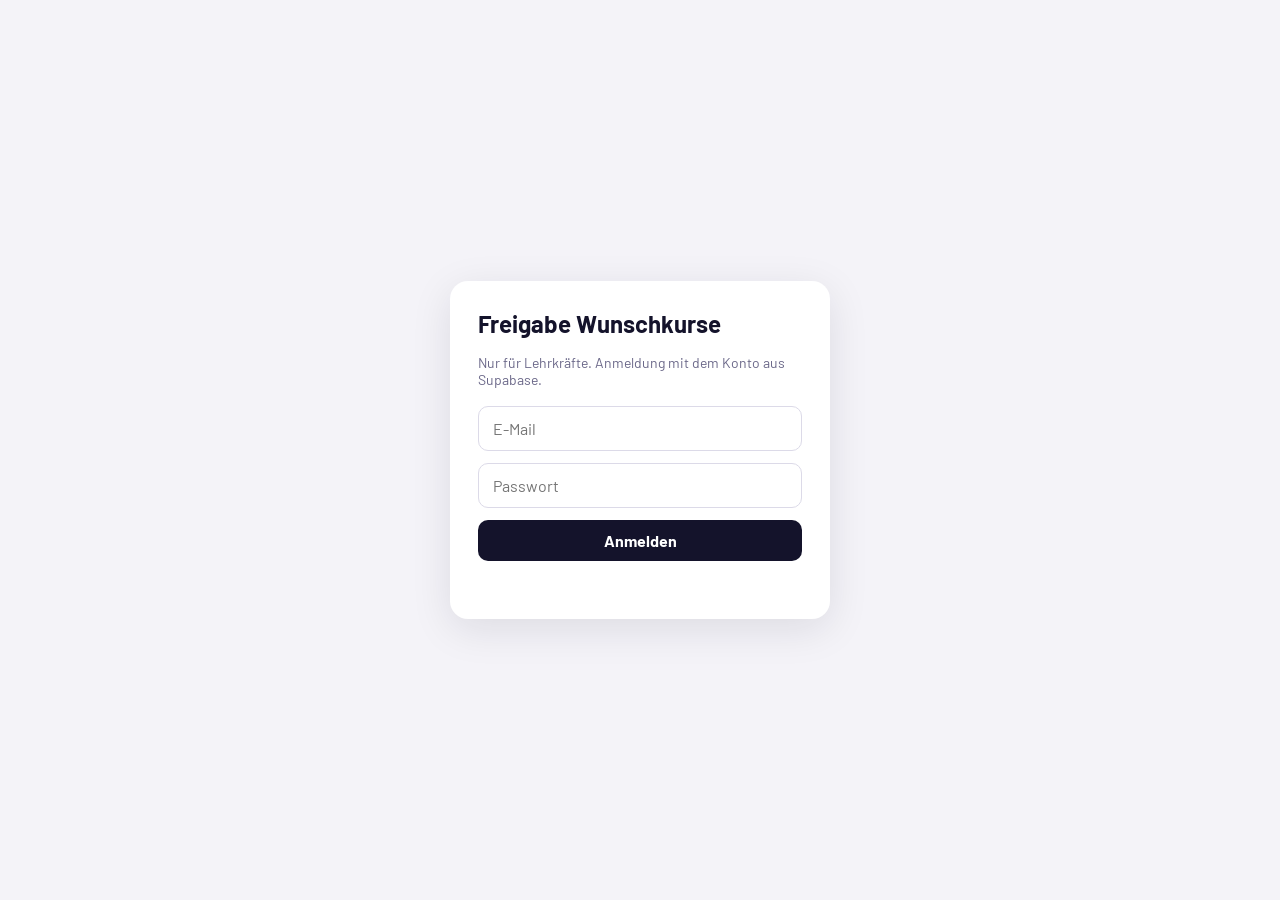
<file: freigabe.html>
<!DOCTYPE html>
<html lang="de">
<head>
<meta charset="utf-8">
<meta name="viewport" content="width=device-width, initial-scale=1">
<meta name="robots" content="noindex">
<title>Wunschkurs · Freigabe</title>
<link rel="stylesheet" href="css/karte.css?v=5">
<style>
  * { box-sizing: border-box; }
  html, body { margin: 0; background: #f4f3f8; color: #14132b; font-family: Barlow, system-ui, sans-serif; }
  button, input, select { font: inherit; }
  [hidden] { display: none !important; }
  .login { min-height: 100vh; display: grid; place-items: center; padding: 20px; }
  .login form { width: min(380px, 100%); background: #fff; padding: 28px; border-radius: 18px; box-shadow: 0 10px 40px rgba(20,19,43,.1); display: grid; gap: 12px; }
  .login h1 { margin: 0 0 4px; font-size: 24px; }
  .login p { margin: 0 0 6px; color: #6b6889; font-size: 14px; }
  input, select { width: 100%; padding: 12px 14px; border: 1.5px solid #dcdae8; border-radius: 10px; background: #fff; }
  .btn { border: 0; border-radius: 10px; padding: 11px 16px; font-weight: 700; cursor: pointer; background: #e9e7f3; color: #14132b; }
  .btn.prim { background: #14132b; color: #fff; }
  .btn.ok { background: #00b39e; color: #fff; }
  .btn.nein { background: #fff; border: 1.5px solid #e23b4e; color: #e23b4e; }
  .btn.klein { padding: 7px 11px; font-size: 14px; }
  .fehler { color: #e23b4e; font-size: 14px; min-height: 18px; }

  .kopf { position: sticky; top: 0; z-index: 5; background: #fff; border-bottom: 1px solid #e6e4ef; padding: 12px 20px; display: flex; flex-wrap: wrap; gap: 12px; align-items: center; justify-content: space-between; }
  .kopf h1 { margin: 0; font-size: 20px; }
  .tabs { display: flex; gap: 6px; }
  .tabs button { border: 0; background: #f0eff6; padding: 8px 14px; border-radius: 99px; font-weight: 700; cursor: pointer; }
  .tabs button.an { background: #14132b; color: #fff; }
  .tabs b { margin-left: 4px; opacity: .65; }
  .werkzeuge { display: flex; gap: 8px; align-items: center; flex-wrap: wrap; }
  .werkzeuge select { width: auto; padding: 8px 12px; }
  .liste { display: grid; grid-template-columns: repeat(auto-fill, minmax(240px, 1fr)); gap: 20px; padding: 20px; }
  .eintrag { background: #fff; border-radius: 16px; padding: 10px; box-shadow: 0 4px 18px rgba(20,19,43,.07); display: grid; gap: 10px; }
  .eintrag .meta { display: flex; justify-content: space-between; font-size: 13px; color: #6b6889; padding: 0 4px; }
  .eintrag .knoepfe { display: flex; gap: 6px; }
  .eintrag .knoepfe .btn { flex: 1; }
  .warnung { background: #ffe3e7; color: #b4142c; font-weight: 700; font-size: 13px; padding: 6px 10px; border-radius: 8px; }
  .inhalt { font-size: 14px; line-height: 1.4; padding: 0 4px; color: #14132b; }
  .hinw { font-size: 13px; color: #6b6889; padding: 0 4px; }
  .hinw a { color: #14132b; font-weight: 700; }
  .leer { grid-column: 1/-1; text-align: center; color: #6b6889; padding: 60px; }
  .links { padding: 0 20px 30px; color: #6b6889; font-size: 14px; }
  .links a { color: #14132b; font-weight: 600; }
</style>
</head>
<body>
<section class="login" id="loginSeite">
  <form id="loginForm">
    <h1>Freigabe Wunschkurse</h1>
    <p>Nur für Lehrkräfte. Anmeldung mit dem Konto aus Supabase.</p>
    <input type="email" id="email" placeholder="E-Mail" autocomplete="username" required>
    <input type="password" id="pw" placeholder="Passwort" autocomplete="current-password" required>
    <button class="btn prim" type="submit">Anmelden</button>
    <div class="fehler" id="loginFehler"></div>
  </form>
</section>

<section id="app" hidden>
  <div class="kopf">
    <h1>Wunschkurse</h1>
    <div class="tabs" id="tabs">
      <button data-st="neu" class="an">Neu, sichtbar<b id="zNeu"></b></button>
      <button data-st="frei">Geprüft<b id="zFrei"></b></button>
      <button data-st="abgelehnt">Ausgeblendet<b id="zAb"></b></button>
    </div>
    <div class="werkzeuge">
      <select id="klasseFilter"><option value="">Alle Klassen</option></select>
      <button class="btn klein ok" id="alleFrei">Alle als geprüft markieren</button>
      <button class="btn klein" id="csv">CSV-Export</button>
      <button class="btn klein nein" id="klasseWeg" hidden>Ganze Klasse löschen</button>
      <button class="btn klein" id="abmelden">Abmelden</button>
    </div>
  </div>
  <div class="liste" id="liste"></div>
  <div class="links" id="links"></div>
</section>

<script src="js/config.js?v=5"></script>
<script src="js/api.js?v=5"></script>
<script src="js/icons.js?v=5"></script>
<script src="js/karte.js?v=5"></script>
<script>
(function () {
  const K = window.WK_KARTE, API = window.WK_API;
  const $ = s => document.querySelector(s);
  let sitzung = null, tab = "neu", klasse = "", daten = [];

  async function start() {
    sitzung = await API.sitzung();
    $("#loginSeite").hidden = !!sitzung; $("#app").hidden = !sitzung;
    if (sitzung) { await klassenLaden(); laden(); linksZeigen(); }
  }
  $("#loginForm").addEventListener("submit", async e => {
    e.preventDefault(); $("#loginFehler").textContent = "";
    try { sitzung = await API.anmelden($("#email").value.trim(), $("#pw").value); $("#pw").value = ""; start(); }
    catch (err) {
      const m = String(err.message || "");
      $("#loginFehler").textContent = /not confirmed/i.test(m) ? "Das Konto ist in Supabase noch nicht bestätigt."
        : /invalid/i.test(m) ? "E-Mail oder Passwort stimmt nicht."
        : "Anmeldung fehlgeschlagen (" + m + ").";
    }
  });
  $("#abmelden").onclick = () => { API.abmelden(); location.reload(); };

  async function token() {
    sitzung = await API.sitzung();
    if (!sitzung) { $("#loginSeite").hidden = false; $("#app").hidden = true; throw new Error("abgemeldet"); }
    return sitzung.token;
  }

  async function klassenLaden() {
    const ks = await API.klassen(await token());
    const sel = $("#klasseFilter"), alt = sel.value;
    sel.innerHTML = `<option value="">Alle Klassen</option>` + ks.map(k => `<option>${K.esc(k)}</option>`).join("");
    sel.value = ks.includes(alt) ? alt : "";
  }
  $("#klasseFilter").onchange = e => { klasse = e.target.value; $("#klasseWeg").hidden = !klasse; laden(); linksZeigen(); };
  $("#klasseWeg").onclick = async () => {
    if (!klasse) return;
    const rows = await API.alle(await token(), null, klasse);
    if (!rows.length) return;
    if (!confirm(`Alle ${rows.length} Karten der Klasse ${klasse} endgültig löschen? Das lässt sich nicht rückgängig machen.`)) return;
    await API.loeschen(await token(), rows.map(r => r.id));
    klasse = ""; $("#klasseWeg").hidden = true; await klassenLaden(); $("#klasseFilter").value = ""; letzteSignatur = ""; laden(); linksZeigen();
  };
  $("#tabs").onclick = e => { const b = e.target.closest("button"); if (!b) return; tab = b.dataset.st; document.querySelectorAll("#tabs button").forEach(x => x.classList.toggle("an", x === b)); laden(); };

  let letzteSignatur = "";
  async function laden() {
    try {
      const t = await token();
      const alle = await API.alle(t, null, klasse);
      $("#zNeu").textContent = alle.filter(r => r.status === "neu").length || "";
      $("#zFrei").textContent = alle.filter(r => r.status === "frei").length || "";
      $("#zAb").textContent = alle.filter(r => r.status === "abgelehnt").length || "";
      daten = alle;
      const zeigen = alle.filter(r => r.status === tab);
      const sig = tab + "|" + zeigen.map(r => r.id).join(",");
      if (sig === letzteSignatur) return;
      letzteSignatur = sig;
      const liste = $("#liste"); liste.innerHTML = "";
      if (!zeigen.length) liste.innerHTML = `<div class="leer">Hier ist gerade nichts.</div>`;
      zeigen.forEach(r => {
        const e = document.createElement("div"); e.className = "eintrag";
        e.appendChild(K.render(Object.assign({}, r.karte || {}, { titel: r.titel, satz: r.satz, klasse: r.klasse })));
        const zeit = new Date(r.erstellt).toLocaleTimeString("de-AT", { hour: "2-digit", minute: "2-digit" });
        const kd = Object.assign({}, r.karte || {}, { titel: r.titel, satz: r.satz });
        const vid = K.youtubeId(kd.video);
        e.insertAdjacentHTML("beforeend", `<div class="meta"><span>${K.esc(r.klasse || "–")}${kd.code ? " · #" + K.esc(kd.code) : ""}${kd.geraet ? " · " + K.esc(kd.geraet) : ""}</span><span>${zeit}</span></div>`
          + (K.kartePruefen(kd) ? `<div class="warnung">Wortfilter: bitte genau prüfen</div>` : "")
          + (kd.inhalt ? `<div class="inhalt">${K.esc(kd.inhalt)}</div>` : "")
          + (vid ? `<div class="hinw">Video: <a href="https://www.youtube.com/watch?v=${vid}" target="_blank" rel="noopener">vorher ansehen</a></div>` : ""));
        const kn = document.createElement("div"); kn.className = "knoepfe";
        if (r.status !== "frei") kn.insertAdjacentHTML("beforeend", `<button class="btn ok" data-a="frei">${r.status === "abgelehnt" ? "Wieder zeigen" : "Geprüft"}</button>`);
        if (r.status !== "abgelehnt") kn.insertAdjacentHTML("beforeend", `<button class="btn nein" data-a="abgelehnt">Ausblenden</button>`);
        kn.insertAdjacentHTML("beforeend", `<button class="btn nein" data-a="loeschen">Löschen</button><button class="btn" data-a="ipad" title="Nur im Notfall">iPad</button>`);
        kn.onclick = async ev => {
          const b = ev.target.closest("button"); if (!b) return; b.disabled = true;
          try {
            if (b.dataset.a === "ipad") { if (!confirm("iPad-Namen dieser Karte anzeigen? Nur bei einem ernsten Vorfall.")) { b.disabled = false; return; }
              const n = await API.ipad(await token(), r.id); b.textContent = n || "kein iPad-Name"; return; }
            if (b.dataset.a === "loeschen") { if (!confirm("Karte endgültig löschen?")) { b.disabled = false; return; } await API.loeschen(await token(), [r.id]); }
            else await API.status(await token(), [r.id], b.dataset.a);
            e.style.transition = "opacity .25s, transform .25s"; e.style.opacity = 0; e.style.transform = "scale(.95)";
            setTimeout(() => { letzteSignatur = ""; laden(); }, 250);
          } catch (err) { b.disabled = false; alert("Fehler: " + err.message); }
        };
        e.appendChild(kn); liste.appendChild(e);
      });
    } catch (err) { if (err.message !== "abgemeldet") console.warn(err); }
  }

  $("#alleFrei").onclick = async () => {
    const ids = daten.filter(r => r.status === "neu").map(r => r.id);
    if (!ids.length) return;
    if (!confirm(ids.length + " neue Karten als geprüft markieren?")) return;
    await API.status(await token(), ids, "frei"); letzteSignatur = ""; laden();
  };

  $("#csv").onclick = async () => {
    const rows = await API.alle(await token(), null, klasse);
    const z = v => '"' + String(v == null ? "" : v).replace(/"/g, '""') + '"';
    const k = r => r.karte || {};
    const csv = ["Zeit;Code;Gerät;Klasse;Status;Titel;Was man macht;Highlight;Hashtags;Wichtigster Satz;Stil;Hintergrund;Sticker;Wortfilter"].concat(rows.map(r =>
      [z(new Date(r.erstellt).toLocaleString("de-AT")), z(k(r).code), z(k(r).geraet), z(r.klasse), z(r.status), z(r.titel), z(k(r).inhalt), z(k(r).highlight),
       z((k(r).hashtags || []).filter(Boolean).map(t => "#" + t).join(" ")), z(r.satz), z(k(r).theme), z(k(r).bg),
       z((k(r).sticker || []).length), z(K.kartePruefen(Object.assign({}, k(r), { titel: r.titel, satz: r.satz })) ? "prüfen" : "")].join(";"))).join("\r\n");
    const a = document.createElement("a");
    a.href = URL.createObjectURL(new Blob(["﻿" + csv], { type: "text/csv;charset=utf-8" }));
    a.download = "wunschkurse" + (klasse ? "_" + klasse : "") + "_" + new Date().toISOString().slice(0, 10) + ".csv";
    a.click();
  };

  function linksZeigen() {
    const basis = location.href.replace(/freigabe\.html.*$/, "");
    const k = klasse ? "?k=" + encodeURIComponent(klasse.toLowerCase()) : "";
    $("#links").innerHTML = `Galerie für den Beamer: <a href="${basis}galerie.html${k}" target="_blank">${basis}galerie.html${k}</a>`;
  }

  setInterval(() => { if (sitzung && !$("#app").hidden) laden(); }, 5000);
  start();
})();
</script>
</body>
</html>
</file>
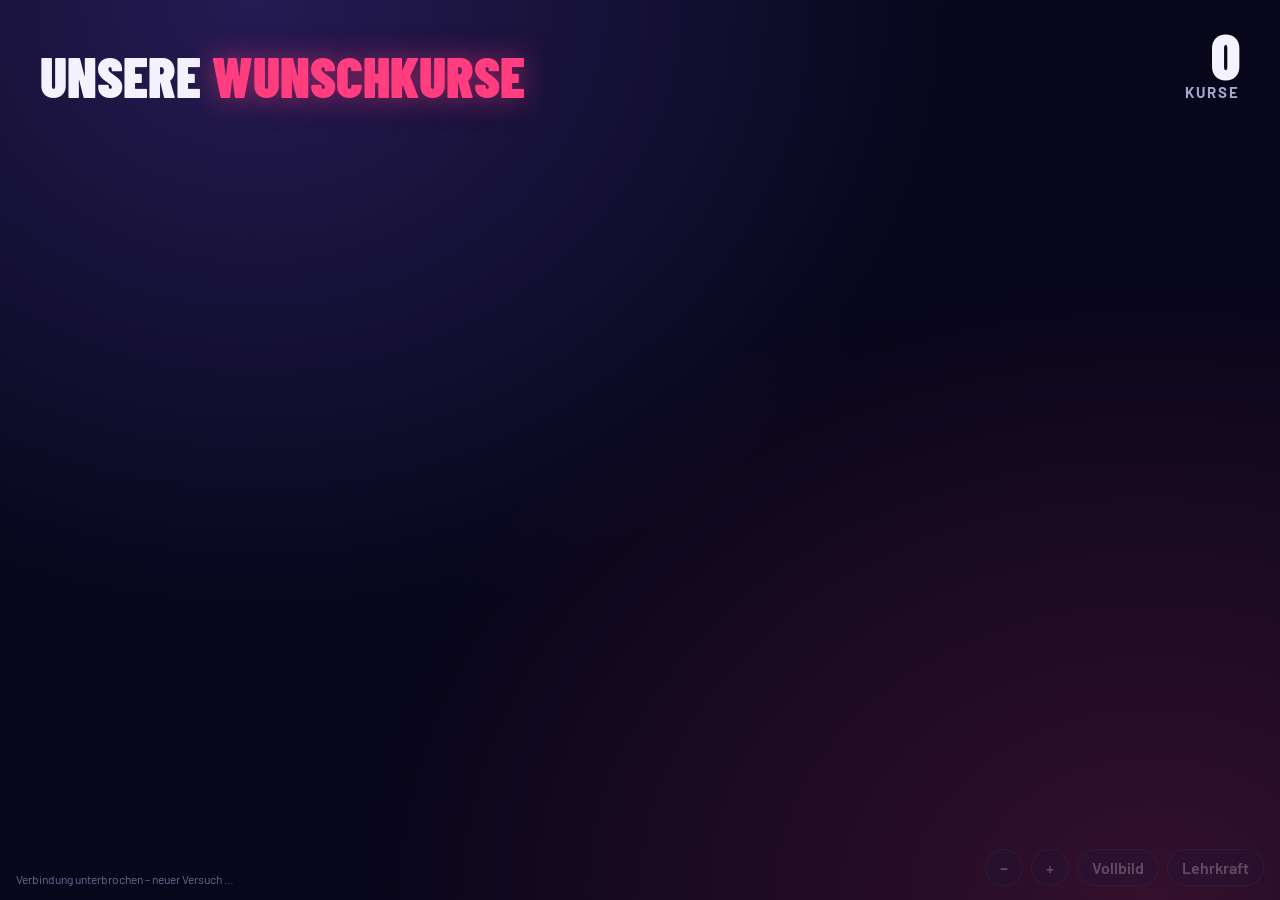
<file: galerie.html>
<!DOCTYPE html>
<html lang="de">
<head>
<meta charset="utf-8">
<meta name="viewport" content="width=device-width, initial-scale=1">
<title>Wunschkurs-Wand</title>
<link rel="stylesheet" href="css/karte.css?v=5">
<style>
  * { box-sizing: border-box; }
  html, body { margin: 0; min-height: 100vh; background: #07061a; color: #f4f2ff; font-family: Barlow, system-ui, sans-serif; }
  body { background:
    radial-gradient(ellipse at 20% 0%, rgba(124,92,255,.25), transparent 50%),
    radial-gradient(ellipse at 90% 100%, rgba(255,61,127,.18), transparent 50%), #07061a; background-attachment: fixed; }
  .kopfzeile { display: flex; align-items: flex-end; justify-content: space-between; gap: 24px; padding: 28px 40px 18px; }
  h1 { margin: 0; font-family: "Barlow Condensed", sans-serif; font-weight: 900; text-transform: uppercase; font-size: clamp(36px, 4.4vw, 72px); line-height: .9; }
  h1 span { color: #ff3d7f; text-shadow: 0 0 30px rgba(255,61,127,.55); }
  .zahl { text-align: right; }
  .zahl b { display: block; font-family: "Barlow Condensed", sans-serif; font-size: clamp(48px, 5vw, 88px); line-height: .85; font-weight: 900; }
  .zahl small { font-size: 15px; letter-spacing: .14em; text-transform: uppercase; color: #a9a4c9; font-weight: 700; }
  .wand { display: grid; grid-template-columns: repeat(auto-fill, minmax(var(--breite, 270px), 1fr)); gap: 26px; padding: 10px 40px 60px; }
  .platz { cursor: zoom-in; transition: transform .25s; }
  .platz:hover { transform: translateY(-4px) rotate(-.6deg); }
  .platz.neu { animation: landen 1.1s cubic-bezier(.2,1.3,.4,1) both; }
  @keyframes landen { from { transform: translateY(-60vh) rotate(-18deg) scale(1.6); opacity: 0; } 60% { opacity: 1; } }
  .leer { grid-column: 1 / -1; text-align: center; padding: 12vh 20px; color: #a9a4c9; font-size: 22px; }
  .leer .qr-hinweis { margin-top: 10px; font-size: 16px; }
  .steuer { position: fixed; right: 16px; bottom: 14px; display: flex; gap: 8px; opacity: .25; transition: opacity .2s; }
  .steuer:hover { opacity: 1; }
  .steuer button, .steuer select { background: #1e1a3f; color: #fff; border: 1px solid rgba(255,255,255,.15); border-radius: 99px; padding: 8px 14px; font: inherit; font-weight: 600; cursor: pointer; }
  .gross { position: fixed; inset: 0; z-index: 50; display: none; place-items: center; background: rgba(4,3,14,.88); backdrop-filter: blur(12px); padding: 3vh; }
  .gross.an { display: grid; }
  .gross .platz-gross { width: min(88vw, calc(94vh * .8)); animation: zoom .4s cubic-bezier(.2,1.2,.4,1); }
  @keyframes zoom { from { transform: scale(.6); opacity: 0; } }
  .gross iframe { width: min(90vw, 160vh); aspect-ratio: 16/9; border: 0; border-radius: 16px; }
  .platz { position: relative; }
  .weg { display: none; position: absolute; top: -12px; right: -12px; z-index: 5; width: 44px; height: 44px; border-radius: 50%; border: 2px solid #fff; background: #e5304a; color: #fff; font: 900 30px/1 "Barlow Condensed", sans-serif; cursor: pointer; place-items: center; box-shadow: 0 6px 20px rgba(0,0,0,.5); }
  body.lehrer .weg { display: grid; }
  .wahl { position: absolute; inset: 0; z-index: 6; display: grid; place-content: center; gap: 10px; background: rgba(7,6,26,.88); border-radius: 18px; padding: 20px; text-align: center; cursor: default; }
  .wahl p { margin: 0 0 6px; font-weight: 700; }
  .wahl button { font: 700 16px Barlow, sans-serif; padding: 10px 18px; border-radius: 99px; border: 1px solid rgba(255,255,255,.2); background: #1e1a3f; color: #fff; cursor: pointer; }
  .wahl button.rot { background: #e5304a; border-color: #e5304a; }
  .login { position: fixed; inset: 0; z-index: 60; display: none; place-items: center; background: rgba(4,3,14,.85); }
  .login.an { display: grid; }
  .login form { display: grid; gap: 10px; width: min(340px, 90vw); background: #15123a; padding: 24px; border-radius: 18px; }
  .login input, .login button { font: 600 16px Barlow, sans-serif; padding: 12px 14px; border-radius: 10px; border: 1px solid rgba(255,255,255,.2); background: #0c0a24; color: #fff; }
  .login button { background: #ff3d7f; border: 0; cursor: pointer; }
  .login .f { color: #ff8aa5; font-size: 14px; min-height: 1em; }
  .status { position: fixed; left: 16px; bottom: 14px; font-size: 12px; color: #6f6a93; }
</style>
</head>
<body>
<header class="kopfzeile">
  <h1>Unsere <span>Wunschkurse</span><br><small id="klasseTitel" style="font-size:.45em;color:#a9a4c9"></small></h1>
  <div class="zahl"><b id="anzahl">0</b><small>Kurse</small></div>
</header>
<main class="wand" id="wand"></main>
<div class="gross" id="gross"></div>
<div class="steuer">
  <button id="kleiner">−</button><button id="groesser">+</button>
  <button id="vollbild">Vollbild</button><button id="lehrer">Lehrkraft</button>
</div>
<div class="status" id="status"></div>
<div class="login" id="login"><form id="loginForm">
  <b>Lehrkraft-Anmeldung</b>
  <input id="em" type="email" placeholder="E-Mail" autocomplete="username" required>
  <input id="pw" type="password" placeholder="Passwort" autocomplete="current-password" required>
  <button>Anmelden</button><div class="f" id="lf"></div>
</form></div>

<script src="js/config.js?v=5"></script>
<script src="js/api.js?v=5"></script>
<script src="js/icons.js?v=5"></script>
<script src="js/karte.js?v=5"></script>
<script>
(function () {
  const K = window.WK_KARTE, API = window.WK_API;
  const params = new URLSearchParams(location.search);
  const klasse = (params.get("k") || "").trim().toUpperCase();
  document.getElementById("klasseTitel").textContent = klasse ? "Klasse " + klasse : "";
  const wand = document.getElementById("wand"), gross = document.getElementById("gross");
  const gezeigt = new Map();
  let breite = 270, erstesMal = true;

  function karteAus(row) { return Object.assign({}, row.karte || {}, { titel: row.titel, satz: row.satz, klasse: row.klasse }); }

  async function laden() {
    try {
      const rows = await API.freigegebene(klasse);
      const ids = new Set(rows.map(r => r.id));
      for (const [id, el] of gezeigt) if (!ids.has(id)) { el.remove(); gezeigt.delete(id); }
      rows.forEach((r, i) => {
        if (gezeigt.has(r.id)) return;
        const platz = document.createElement("div"); platz.className = "platz" + (erstesMal ? "" : " neu");
        if (!erstesMal) platz.style.animationDelay = (i % 6) * 0.15 + "s";
        platz.appendChild(K.render(karteAus(r)));
        platz.addEventListener("click", ev => {
          const v = ev.target.closest(".wk-video");
          if (v) { gross.innerHTML = `<iframe src="https://www.youtube-nocookie.com/embed/${v.dataset.video}?autoplay=1" allow="autoplay; encrypted-media; fullscreen" allowfullscreen></iframe>`; gross.classList.add("an"); return; }
          gross.innerHTML = ""; const g = document.createElement("div"); g.className = "platz-gross"; g.appendChild(K.render(karteAus(r))); gross.appendChild(g); gross.classList.add("an");
        });
        const weg = document.createElement("button"); weg.className = "weg"; weg.textContent = "−"; weg.title = "Karte entfernen";
        weg.onclick = ev => { ev.stopPropagation(); wahlZeigen(platz, r); };
        platz.appendChild(weg);
        wand.appendChild(platz); gezeigt.set(r.id, platz);
      });
      document.getElementById("anzahl").textContent = gezeigt.size;
      const leer = wand.querySelector(".leer");
      if (!gezeigt.size && !leer) wand.innerHTML = `<div class="leer">Noch ist die Wand leer.<div class="qr-hinweis">Die ersten Wunschkurse landen gleich hier.</div></div>`;
      if (gezeigt.size && leer) leer.remove();
      document.getElementById("status").textContent = "Aktualisiert " + new Date().toLocaleTimeString("de-AT");
      erstesMal = false;
    } catch (e) {
      document.getElementById("status").textContent = "Verbindung unterbrochen – neuer Versuch …";
    }
  }
  gross.addEventListener("click", () => { gross.classList.remove("an"); gross.innerHTML = ""; });
  document.addEventListener("keydown", e => { if (e.key === "Escape") gross.click(); });
  function setBreite() { wand.style.setProperty("--breite", breite + "px"); }
  document.getElementById("kleiner").onclick = () => { breite = Math.max(180, breite - 40); setBreite(); };
  document.getElementById("groesser").onclick = () => { breite = Math.min(520, breite + 40); setBreite(); };
  document.getElementById("vollbild").onclick = () => { document.fullscreenElement ? document.exitFullscreen() : document.documentElement.requestFullscreen(); };
  function wahlZeigen(platz, r) {
    if (platz.querySelector(".wahl")) return;
    const code = (r.karte && r.karte.code) ? " #" + r.karte.code : "";
    const w = document.createElement("div"); w.className = "wahl";
    w.innerHTML = `<p>Karte${K.esc(code)} entfernen?</p><button class="rot" data-a="loeschen">Endgültig löschen</button><button data-a="aus">Nur ausblenden</button><button data-a="nein">Abbrechen</button>`;
    w.onclick = async ev => {
      ev.stopPropagation(); const b = ev.target.closest("button"); if (!b) return;
      if (b.dataset.a === "nein") { w.remove(); return; }
      try {
        const s = await API.sitzung(); if (!s) { w.remove(); lehrerAus(); loginAuf(); return; }
        if (b.dataset.a === "loeschen") await API.loeschen(s.token, [r.id]); else await API.status(s.token, [r.id], "abgelehnt");
        platz.remove(); gezeigt.delete(r.id); laden();
      } catch (e) { w.querySelector("p").textContent = "Fehler: " + e.message; }
    };
    platz.appendChild(w);
  }
  const login = document.getElementById("login");
  function loginAuf() { login.classList.add("an"); document.getElementById("em").focus(); }
  function lehrerAn() { document.body.classList.add("lehrer"); document.getElementById("lehrer").textContent = "Abmelden"; }
  function lehrerAus() { document.body.classList.remove("lehrer"); document.getElementById("lehrer").textContent = "Lehrkraft"; }
  document.getElementById("lehrer").onclick = async () => {
    if (document.body.classList.contains("lehrer")) { API.abmelden(); lehrerAus(); } else loginAuf();
  };
  login.addEventListener("click", e => { if (e.target === login) login.classList.remove("an"); });
  document.getElementById("loginForm").addEventListener("submit", async e => {
    e.preventDefault(); document.getElementById("lf").textContent = "";
    try { await API.anmelden(document.getElementById("em").value.trim(), document.getElementById("pw").value);
      document.getElementById("pw").value = ""; login.classList.remove("an"); lehrerAn(); }
    catch (err) { document.getElementById("lf").textContent = /invalid/i.test(err.message) ? "E-Mail oder Passwort stimmt nicht." : "Anmeldung fehlgeschlagen."; }
  });
  API.sitzung().then(s => { if (s) lehrerAn(); });
  laden(); setInterval(laden, 4000);
})();
</script>
</body>
</html>
</file>
<file: css/karte.css>
/* Kurskarte: skaliert über Container-Einheiten (cqw) in jeder Größe gleich. */
@import url("https://fonts.googleapis.com/css2?family=Barlow:wght@400;500;600;700&family=Barlow+Condensed:ital,wght@0,600;0,800;0,900;1,800&family=Fraunces:ital,opsz,wght@1,9..144,700;0,9..144,600&family=Press+Start+2P&family=Permanent+Marker&family=Space+Mono:wght@400;700&family=Bangers&display=swap");

.wk-karte {
  --akzent: #ff3d7f;
  --grund: #0d1022;
  --text: #fff;
  --text2: rgba(255,255,255,.78);
  position: relative;
  container-type: inline-size;
  aspect-ratio: 4 / 5;
  width: 100%;
  border-radius: 6% / 4.8%;
  overflow: hidden;
  background: var(--grund);
  color: var(--text);
  font-family: Barlow, system-ui, sans-serif;
  isolation: isolate;
  box-shadow: 0 10px 34px rgba(0,0,0,.35);
  user-select: none;
  -webkit-user-select: none;
}
.wk-karte * { box-sizing: border-box; }

.wk-bg, .wk-foto, .wk-scrim, .wk-sticker { position: absolute; inset: 0; }
.wk-bg { overflow: hidden; z-index: 0; }
.wk-bg i { position: absolute; display: block; }
.wk-foto { z-index: 1; background-size: cover; background-position: center; animation: kenburns 22s ease-in-out infinite alternate; }
.wk-scrim { z-index: 2; pointer-events: none; }
.wk-inhalt { position: absolute; inset: 0; z-index: 3; overflow: hidden; text-align: left; display: flex; flex-direction: column; padding: 7cqw 7cqw 5.5cqw; gap: 3.2cqw; }
.wk-sticker { z-index: 4; pointer-events: none; }

.wk-kopf, .wk-fuss { padding: 0; margin: 0; border: 0; background: none; position: static; }
.wk-kopf { display: flex; justify-content: space-between; align-items: center; gap: 2cqw; }
.wk-label { font-weight: 700; font-size: 3.2cqw; letter-spacing: .14em; text-transform: uppercase; color: var(--akzent); }
.wk-welt { font-weight: 600; font-size: 3cqw; padding: .8cqw 2.6cqw; border-radius: 99px; border: .35cqw solid currentColor; color: var(--text2); }

.wk-titel { margin: 0; font-size: calc(11cqw * var(--tf, 1)); line-height: .95; font-weight: 800; overflow-wrap: anywhere; hyphens: auto; }
.wk-unter { margin: -1cqw 0 0; font-size: 4.4cqw; color: var(--text2); font-weight: 500; }

.wk-chips { list-style: none; margin: 0; padding: 0; display: flex; flex-wrap: wrap; gap: 1.6cqw; }
.wk-chip { display: inline-flex; align-items: center; gap: 1.2cqw; font-size: 3.5cqw; font-weight: 600; padding: 1.3cqw 2.8cqw 1.3cqw 2.2cqw; border-radius: 99px; background: rgba(255,255,255,.14); backdrop-filter: blur(6px); -webkit-backdrop-filter: blur(6px); border: .3cqw solid rgba(255,255,255,.22); white-space: nowrap; max-width: 100%; overflow: hidden; text-overflow: ellipsis; }
.wk-chip .ic { width: 4.2cqw; height: 4.2cqw; flex: none; stroke-width: 2.3; }
.wk-chip.leer { opacity: .55; border-style: dashed; background: transparent; }

.wk-video { all: unset; cursor: pointer; position: relative; display: block; width: 46cqw; aspect-ratio: 16/9; border-radius: 2.4cqw; background-size: cover; background-position: center; box-shadow: 0 1cqw 3cqw rgba(0,0,0,.4); border: .5cqw solid rgba(255,255,255,.8); }
.wk-video span { position: absolute; inset: 0; display: grid; place-items: center; font-size: 7cqw; color: #fff; text-shadow: 0 0 3cqw rgba(0,0,0,.8); }

.wk-satz { margin: auto 0 0; font-size: 4.6cqw; line-height: 1.25; font-weight: 600; padding-left: 3cqw; border-left: 1cqw solid var(--akzent); }
.wk-satz.leer { opacity: .5; font-weight: 500; }
.wk-fuss { display: flex; justify-content: space-between; font-size: 2.6cqw; letter-spacing: .12em; text-transform: uppercase; color: var(--text2); font-weight: 600; }

.stk { position: absolute; font-size: calc(13cqw * var(--s, 1)); display: block; transform: translate(-50%, -50%) rotate(var(--r, 0deg)); line-height: 1; filter: drop-shadow(0 1cqw 1.5cqw rgba(0,0,0,.35)); animation: wipp 3.2s ease-in-out infinite; animation-delay: calc(var(--r) * -0.03s); }
@keyframes wipp { 50% { transform: translate(-50%, -54%) rotate(calc(var(--r, 0deg) + 4deg)); } }
@keyframes kenburns { from { transform: scale(1.05) translate(0,0); } to { transform: scale(1.18) translate(-3%, -2%); } }

/* ---------- Themes ---------- */
.theme-neon { --grund: #0b0920; }
.theme-neon .wk-titel { font-family: "Barlow Condensed", sans-serif; font-weight: 900; text-transform: uppercase; font-size: calc(13cqw * var(--tf, 1)); letter-spacing: .01em; text-shadow: 0 0 2cqw var(--akzent), 0 0 6cqw var(--akzent); }
.theme-neon .wk-chip { border-color: var(--akzent); box-shadow: 0 0 2cqw color-mix(in srgb, var(--akzent) 45%, transparent); }
.theme-neon .wk-scrim { background: linear-gradient(180deg, rgba(5,4,20,.15), rgba(5,4,20,.55) 70%, rgba(5,4,20,.8)); }

.theme-magazin { --grund: #f3ede2; --text: #14213d; --text2: rgba(20,33,61,.72); }
.theme-magazin .wk-titel { font-family: Fraunces, Georgia, serif; font-style: italic; font-weight: 700; font-size: calc(12cqw * var(--tf, 1)); letter-spacing: -.02em; }
.theme-magazin .wk-label { color: var(--text); border-bottom: .6cqw solid var(--akzent); padding-bottom: .6cqw; }
.theme-magazin .wk-chip { background: rgba(255,255,255,.65); border-color: rgba(20,33,61,.18); color: var(--text); }
.theme-magazin .wk-satz { font-family: Fraunces, Georgia, serif; font-style: italic; font-weight: 600; }
.theme-magazin .wk-scrim { background: linear-gradient(180deg, rgba(243,237,226,.55), rgba(243,237,226,.2) 40%, rgba(243,237,226,.85) 85%); }
.theme-magazin.hat-bild .wk-scrim { background: linear-gradient(180deg, rgba(243,237,226,.92) 0 34%, rgba(243,237,226,.15) 52%, rgba(243,237,226,.92) 82%); }

.theme-retro { --grund: #120b2e; }
.theme-retro .wk-titel { font-family: "Press Start 2P", monospace; font-size: calc(6.6cqw * var(--tf, 1)); line-height: 1.35; font-weight: 400; color: #fff; text-shadow: .7cqw .7cqw 0 var(--akzent); }
.theme-retro .wk-unter, .theme-retro .wk-satz { font-family: "Press Start 2P", monospace; font-size: 2.8cqw; line-height: 1.7; font-weight: 400; }
.theme-retro .wk-chip { border-radius: 0; border: .5cqw solid #fff; box-shadow: .8cqw .8cqw 0 var(--akzent); background: #120b2e; font-size: 3.2cqw; }
.theme-retro { border-radius: 2% / 1.6%; }
.theme-retro .wk-satz { border-left-width: 1.4cqw; }
.theme-retro .wk-scrim { background: repeating-linear-gradient(0deg, rgba(0,0,0,.18) 0 .5cqw, transparent .5cqw 1cqw), linear-gradient(180deg, rgba(18,11,46,.2), rgba(18,11,46,.75)); }

.theme-poster { --grund: var(--akzent); --text: #0b0b0b; --text2: rgba(0,0,0,.7); }
.theme-poster .wk-titel { font-family: "Barlow Condensed", sans-serif; font-weight: 900; text-transform: uppercase; font-size: calc(16cqw * var(--tf, 1)); line-height: .86; letter-spacing: -.01em; }
.theme-poster .wk-label { color: #0b0b0b; }
.theme-poster .wk-chip { background: #0b0b0b; color: #fff; border-color: #0b0b0b; }
.theme-poster .wk-satz { border-left-color: #0b0b0b; }
.theme-poster .wk-bg { mix-blend-mode: multiply; opacity: .55; }
.theme-poster.hat-bild .wk-foto { mix-blend-mode: multiply; filter: grayscale(1) contrast(1.2); }
.theme-poster.hat-bild .wk-scrim { background: linear-gradient(180deg, transparent 50%, color-mix(in srgb, var(--akzent) 80%, transparent)); }

.theme-minimal { --grund: #fbfbfa; --text: #111827; --text2: #4b5563; }
.theme-minimal .wk-titel { font-weight: 700; letter-spacing: -.03em; font-size: calc(10.5cqw * var(--tf, 1)); }
.theme-minimal .wk-chip { background: #fff; border-color: #e5e7eb; color: #111827; box-shadow: 0 .4cqw 1.2cqw rgba(0,0,0,.06); }
.theme-minimal .wk-bg { opacity: .35; }
.theme-minimal.hat-bild .wk-scrim { background: linear-gradient(180deg, rgba(251,251,250,.95) 0 38%, rgba(251,251,250,.1) 58%, rgba(251,251,250,.95) 85%); }

/* Bild: dunkle Themes brauchen einen Verlauf für Lesbarkeit */
.theme-neon.hat-bild .wk-scrim, .theme-retro.hat-bild .wk-scrim { background: linear-gradient(180deg, rgba(5,4,20,.7) 0, rgba(5,4,20,.15) 40%, rgba(5,4,20,.85) 80%); }

/* ---------- Bewegte Hintergründe ---------- */
.bg-aurora .wk-bg i { width: 90cqw; height: 90cqw; border-radius: 50%; filter: blur(14cqw); opacity: .85; }
.bg-aurora .b1 { background: var(--akzent); left: -30cqw; top: -20cqw; animation: drift1 14s ease-in-out infinite alternate; }
.bg-aurora .b2 { background: color-mix(in srgb, var(--akzent) 30%, #2ea8ff); right: -35cqw; top: 30cqw; animation: drift2 17s ease-in-out infinite alternate; }
.bg-aurora .b3 { background: color-mix(in srgb, var(--akzent) 40%, #b6ff3d); left: 0; bottom: -55cqw; animation: drift1 19s ease-in-out infinite alternate-reverse; }
@keyframes drift1 { to { transform: translate(30cqw, 25cqw) scale(1.2); } }
@keyframes drift2 { to { transform: translate(-35cqw, -20cqw) scale(.85); } }

.bg-grid .wk-bg { background: linear-gradient(180deg, #120b2e 0%, color-mix(in srgb, var(--akzent) 40%, #120b2e) 55%, #120b2e 56%); }
.bg-grid .sonne { width: 56cqw; height: 56cqw; left: 22cqw; top: 22cqw; border-radius: 50%; background: linear-gradient(180deg, #ffd23f, var(--akzent)); -webkit-mask: repeating-linear-gradient(180deg, #000 0 4cqw, transparent 4cqw 5.4cqw); mask: repeating-linear-gradient(180deg, #000 0 4cqw, transparent 4cqw 5.4cqw); opacity: .9; }
.bg-grid .boden { left: -50%; right: -50%; bottom: -10%; height: 60%; background-image: linear-gradient(var(--akzent) .35cqw, transparent .35cqw), linear-gradient(90deg, var(--akzent) .35cqw, transparent .35cqw); background-size: 10cqw 10cqw; transform: perspective(40cqw) rotateX(62deg); transform-origin: top; animation: grid 1.6s linear infinite; opacity: .8; }
@keyframes grid { to { background-position: 0 10cqw; } }

.bg-sterne .wk-bg { background: radial-gradient(ellipse at 70% 20%, color-mix(in srgb, var(--akzent) 35%, #0b0920), #05040f 70%); }
.bg-sterne .wk-bg i { inset: 0; background-repeat: repeat; }
.bg-sterne .s1 { background-image: radial-gradient(.5cqw .5cqw at 20% 30%, #fff 50%, transparent 51%), radial-gradient(.4cqw .4cqw at 70% 60%, #fff 50%, transparent 51%), radial-gradient(.3cqw .3cqw at 40% 80%, #fff 50%, transparent 51%); background-size: 30cqw 30cqw; animation: sterne 40s linear infinite; }
.bg-sterne .s2 { background-image: radial-gradient(.7cqw .7cqw at 50% 50%, #fff 50%, transparent 51%), radial-gradient(.5cqw .5cqw at 10% 90%, #cde 50%, transparent 51%); background-size: 47cqw 47cqw; animation: sterne 22s linear infinite; opacity: .8; }
.bg-sterne .s3 { background-image: radial-gradient(1cqw 1cqw at 30% 40%, var(--akzent) 50%, transparent 51%); background-size: 61cqw 61cqw; animation: sterne 12s linear infinite; }
@keyframes sterne { to { background-position: -60cqw 120cqw; } }

.bg-wellen .wk-bg { background: linear-gradient(180deg, #0b2447, color-mix(in srgb, var(--akzent) 30%, #0b2447)); }
.bg-wellen .wk-bg i { width: 260cqw; height: 260cqw; left: -80cqw; border-radius: 43%; }
.bg-wellen .w1 { top: 70cqw; background: color-mix(in srgb, var(--akzent) 55%, transparent); animation: welle 13s linear infinite; }
.bg-wellen .w2 { top: 82cqw; background: color-mix(in srgb, var(--akzent) 35%, #2ea8ff 30%); animation: welle 19s linear infinite reverse; opacity: .7; }
.bg-wellen .w3 { top: 96cqw; background: rgba(255,255,255,.12); animation: welle 25s linear infinite; }
@keyframes welle { to { transform: rotate(360deg); } }

.bg-blasen .wk-bg { background: radial-gradient(circle at 30% 20%, color-mix(in srgb, var(--akzent) 40%, #0d1022), #0d1022 75%); }
.bg-blasen .bl { width: calc(8cqw + var(--i) * 2.4cqw); aspect-ratio: 1; border-radius: 50%; left: calc(var(--i) * 11cqw); bottom: -30cqw; background: radial-gradient(circle at 35% 30%, rgba(255,255,255,.7), color-mix(in srgb, var(--akzent) 60%, transparent) 60%); opacity: .55; animation: blase calc(9s + var(--i) * 1.3s) ease-in infinite; animation-delay: calc(var(--i) * -2.1s); }
@keyframes blase { to { transform: translateY(-170cqw) translateX(8cqw); } }

.bg-verlauf .wk-bg { background: linear-gradient(120deg, var(--akzent), #2ea8ff, #7c5cff, color-mix(in srgb, var(--akzent) 50%, #ffd23f), var(--akzent)); background-size: 400% 400%; animation: fluss 16s ease-in-out infinite; }
@keyframes fluss { 50% { background-position: 100% 50%; } }

.bg-streifen .wk-bg { background: #0d1022; }
.bg-streifen .st { inset: -50%; background: repeating-linear-gradient(115deg, transparent 0 6cqw, color-mix(in srgb, var(--akzent) 35%, transparent) 6cqw 7cqw, transparent 7cqw 15cqw); animation: speed 1.2s linear infinite; }
@keyframes speed { to { transform: translateX(-15.6cqw); } }

.bg-ruhe .wk-bg { background: radial-gradient(circle at 80% 10%, color-mix(in srgb, var(--akzent) 35%, transparent), transparent 55%); }

/* Helle Themes: Hintergründe abmildern */
.theme-magazin .wk-bg, .theme-minimal .wk-bg { opacity: .3; }

/* Standbild (z. B. Übersichten) */
.wk-karte.still *, .wk-karte.still { animation-play-state: paused !important; }
@media (prefers-reduced-motion: reduce) { .wk-karte *, .wk-karte { animation: none !important; } }

/* Sticker im Aufkleber-Look */
.stk-icon { display: grid; place-items: center; width: 1.25em; height: 1.25em; border-radius: 50%; background: var(--sc); color: #fff; border: .09em solid #fff; box-shadow: 0 .06em .14em rgba(0,0,0,.3); }
.stk-icon .ic { width: .66em; height: .66em; stroke-width: 2.4; }
.stk-text { display: inline-block; white-space: nowrap; font-family: "Barlow Condensed", sans-serif; font-weight: 900; text-transform: uppercase; font-size: .42em; letter-spacing: .02em; padding: .18em .5em .14em; background: var(--sc); color: #0b0b0b; border: .12em solid #fff; border-radius: .35em; box-shadow: 0 .1em .25em rgba(0,0,0,.3); line-height: 1; }
.wk-video .ic { width: 8cqw; height: 8cqw; fill: #fff; }

/* ---------- weitere Stile ---------- */
.theme-street { --grund: #1a1a1a; }
.theme-street .wk-titel { font-family: "Permanent Marker", cursive; font-weight: 400; font-size: calc(11.5cqw * var(--tf, 1)); line-height: 1.02; transform: rotate(-3deg); color: #fff; text-shadow: .5cqw .5cqw 0 var(--akzent); }
.theme-street .wk-chip { border-radius: .8cqw; background: #fff; color: #111; border: 0; transform: rotate(-1.5deg); }
.theme-street .wk-chip:nth-child(even) { transform: rotate(1.5deg); background: var(--akzent); }
.theme-street .wk-satz { font-family: "Permanent Marker", cursive; font-weight: 400; }
.theme-street .wk-scrim { background: linear-gradient(180deg, rgba(0,0,0,.15), rgba(0,0,0,.6)); }

.theme-terminal { --grund: #050b06; --text: #c8ffd4; --text2: rgba(200,255,212,.7); }
.theme-terminal .wk-inhalt { font-family: "Space Mono", monospace; }
.theme-terminal .wk-titel { font-family: "Space Mono", monospace; font-weight: 700; font-size: calc(8.2cqw * var(--tf, 1)); line-height: 1.15; color: var(--akzent); }
.theme-terminal .wk-titel::before { content: "> "; color: var(--text2); }
.theme-terminal .wk-titel::after { content: "_"; animation: blinkK 1s steps(1) infinite; }
@keyframes blinkK { 50% { opacity: 0; } }
.theme-terminal .wk-chip { border-radius: 0; background: transparent; border: .3cqw solid var(--akzent); font-family: "Space Mono", monospace; font-size: 3cqw; }
.theme-terminal .wk-satz { font-family: "Space Mono", monospace; font-size: 3.8cqw; font-weight: 400; }
.theme-terminal .wk-scrim { background: repeating-linear-gradient(0deg, rgba(0,0,0,.25) 0 .4cqw, transparent .4cqw .8cqw); }

.theme-comic { --grund: #fff3c4; --text: #111; --text2: rgba(0,0,0,.7); }
.theme-comic { border: 1.4cqw solid #111; }
.theme-comic .wk-titel { font-family: Bangers, cursive; font-weight: 400; letter-spacing: .03em; font-size: calc(14cqw * var(--tf, 1)); line-height: .95; color: #fff; -webkit-text-stroke: .5cqw #111; text-shadow: 1cqw 1cqw 0 #111; transform: rotate(-2deg); }
.theme-comic .wk-label { color: #111; background: var(--akzent); padding: .6cqw 2cqw; border: .5cqw solid #111; }
.theme-comic .wk-chip { background: #fff; color: #111; border: .5cqw solid #111; box-shadow: .8cqw .8cqw 0 #111; }
.theme-comic .wk-satz { background: #fff; border: .5cqw solid #111; border-radius: 3cqw; padding: 2.5cqw 3.5cqw; font-weight: 700; }
.theme-comic .wk-bg { opacity: .35; }

.theme-natur { --grund: #eef2e6; --text: #233021; --text2: rgba(35,48,33,.72); }
.theme-natur .wk-titel { font-family: Fraunces, Georgia, serif; font-weight: 600; letter-spacing: -.02em; font-size: calc(11cqw * var(--tf, 1)); }
.theme-natur .wk-chip { background: rgba(255,255,255,.7); color: #233021; border-color: rgba(35,48,33,.15); border-radius: 3cqw 1cqw 3cqw 1cqw; }
.theme-natur .wk-label { color: #3f6b35; }
.theme-natur .wk-bg { opacity: .3; }
.theme-natur .wk-scrim { background: radial-gradient(circle at 85% 10%, color-mix(in srgb, var(--akzent) 25%, transparent), transparent 50%); }

.theme-kino { --grund: #000; }
.theme-kino .wk-inhalt { padding-top: 14cqw; padding-bottom: 12cqw; }
.theme-kino::before, .theme-kino::after { content: ""; position: absolute; left: 0; right: 0; height: 9cqw; background: #000; z-index: 5; }
.theme-kino::before { top: 0; } .theme-kino::after { bottom: 0; }
.theme-kino .wk-titel { font-family: "Barlow Condensed", sans-serif; font-weight: 300; text-transform: uppercase; letter-spacing: .18em; font-size: calc(9cqw * var(--tf, 1)); text-align: center; }
.theme-kino .wk-unter, .theme-kino .wk-kopf { justify-content: center; text-align: center; }
.theme-kino .wk-chips { justify-content: center; }
.theme-kino .wk-chip { background: transparent; border-color: rgba(255,255,255,.4); }
.theme-kino .wk-satz { border: 0; text-align: center; font-style: italic; font-weight: 400; padding: 0; }
.theme-kino .wk-scrim { background: radial-gradient(ellipse at center, transparent 40%, rgba(0,0,0,.75)); }

/* ---------- weitere Hintergründe ---------- */
.bg-raster .wk-bg { background-color: color-mix(in srgb, var(--akzent) 70%, #fff); background-image: radial-gradient(rgba(0,0,0,.28) 22%, transparent 24%); background-size: 4cqw 4cqw; animation: raster 6s linear infinite; }
@keyframes raster { to { background-position: 8cqw 8cqw; } }
.bg-code .wk-bg { background: #030805; }
.bg-code .cr { top: -60%; width: 1cqw; height: 60%; left: calc(var(--i) * 8.5cqw + 2cqw); background: linear-gradient(transparent, color-mix(in srgb, var(--akzent) 80%, #3fff7a)); opacity: .55; animation: regen calc(2.2s + var(--i) * .27s) linear infinite; animation-delay: calc(var(--i) * -.6s); }
@keyframes regen { to { transform: translateY(260%); } }
.bg-netz .wk-bg { background: #0a0f24; }
.bg-netz .nz { inset: -20%; background-image: linear-gradient(color-mix(in srgb, var(--akzent) 45%, transparent) .25cqw, transparent .25cqw), linear-gradient(90deg, color-mix(in srgb, var(--akzent) 45%, transparent) .25cqw, transparent .25cqw); background-size: 8cqw 8cqw; animation: netz 8s ease-in-out infinite alternate; }
@keyframes netz { to { transform: rotate(8deg) scale(1.15); opacity: .6; } }
.bg-berge .wk-bg { background: linear-gradient(180deg, color-mix(in srgb, var(--akzent) 35%, #0b2447), #0b2447); }
.bg-berge .wk-bg i { left: -20%; right: -20%; bottom: 0; clip-path: polygon(0 100%, 0 55%, 12% 30%, 24% 52%, 38% 18%, 52% 48%, 66% 22%, 80% 50%, 92% 34%, 100% 52%, 100% 100%); }
.bg-berge .bg1 { height: 55%; background: rgba(255,255,255,.12); animation: berg 30s ease-in-out infinite alternate; }
.bg-berge .bg2 { height: 42%; background: color-mix(in srgb, var(--akzent) 40%, #06121f); animation: berg 22s ease-in-out infinite alternate-reverse; }
.bg-berge .bg3 { height: 28%; background: #06121f; }
@keyframes berg { to { transform: translateX(8%); } }
.bg-ringe .wk-bg { background: radial-gradient(circle, color-mix(in srgb, var(--akzent) 30%, #0d1022), #0d1022 70%); }
.bg-ringe .wk-bg i { left: 50%; top: 50%; width: 20cqw; height: 20cqw; margin: -10cqw; border-radius: 50%; border: .6cqw solid var(--akzent); animation: ring 4.5s ease-out infinite; opacity: 0; }
.bg-ringe .r2 { animation-delay: 1.5s; } .bg-ringe .r3 { animation-delay: 3s; }
@keyframes ring { 0% { transform: scale(.3); opacity: .9; } 100% { transform: scale(6); opacity: 0; } }
.bg-konfetti .wk-bg { background: color-mix(in srgb, var(--akzent) 20%, #14122e); }
.bg-konfetti .kf { width: 2.2cqw; height: 3.4cqw; top: -10%; left: calc(var(--i) * 5.6cqw); background: hsl(calc(var(--i) * 47deg) 90% 62%); border-radius: .4cqw; opacity: .8; animation: fall calc(5s + var(--i) * .35s) linear infinite; animation-delay: calc(var(--i) * -.7s); }
@keyframes fall { to { transform: translateY(150cqw) rotate(720deg); } }

.wk-highlight { margin: 0; display: flex; gap: 1.6cqw; align-items: flex-start; font-size: 4.2cqw; line-height: 1.25; font-weight: 700; padding: 2cqw 2.8cqw; border-radius: 2.4cqw; background: color-mix(in srgb, var(--akzent) 22%, transparent); border: .3cqw solid color-mix(in srgb, var(--akzent) 60%, transparent); }
.wk-highlight .ic { width: 4.6cqw; height: 4.6cqw; flex: none; color: var(--akzent); margin-top: .3cqw; }
.wk-chip.tag { font-weight: 700; letter-spacing: .01em; }
.theme-poster .wk-highlight, .theme-comic .wk-highlight { background: rgba(255,255,255,.75); border-color: #111; }
.theme-poster .wk-highlight .ic, .theme-comic .wk-highlight .ic { color: #111; }
</file>
